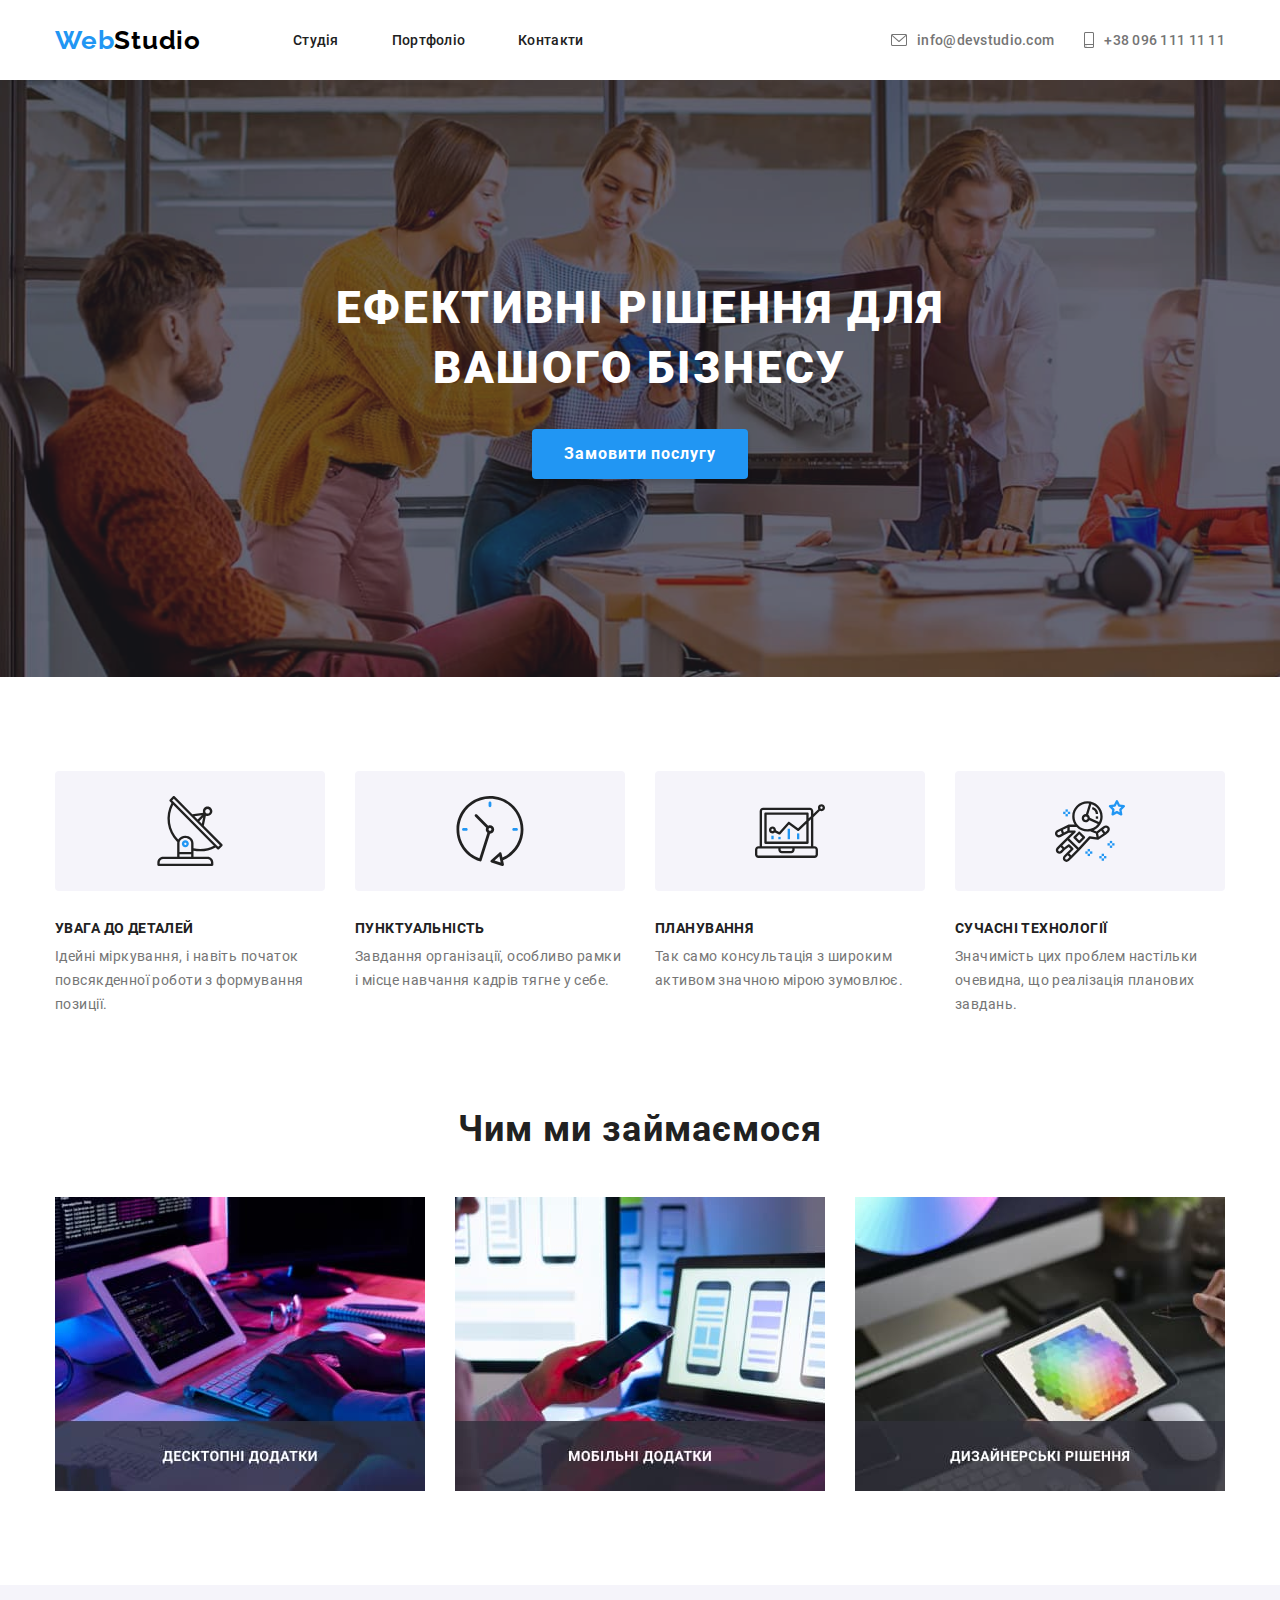
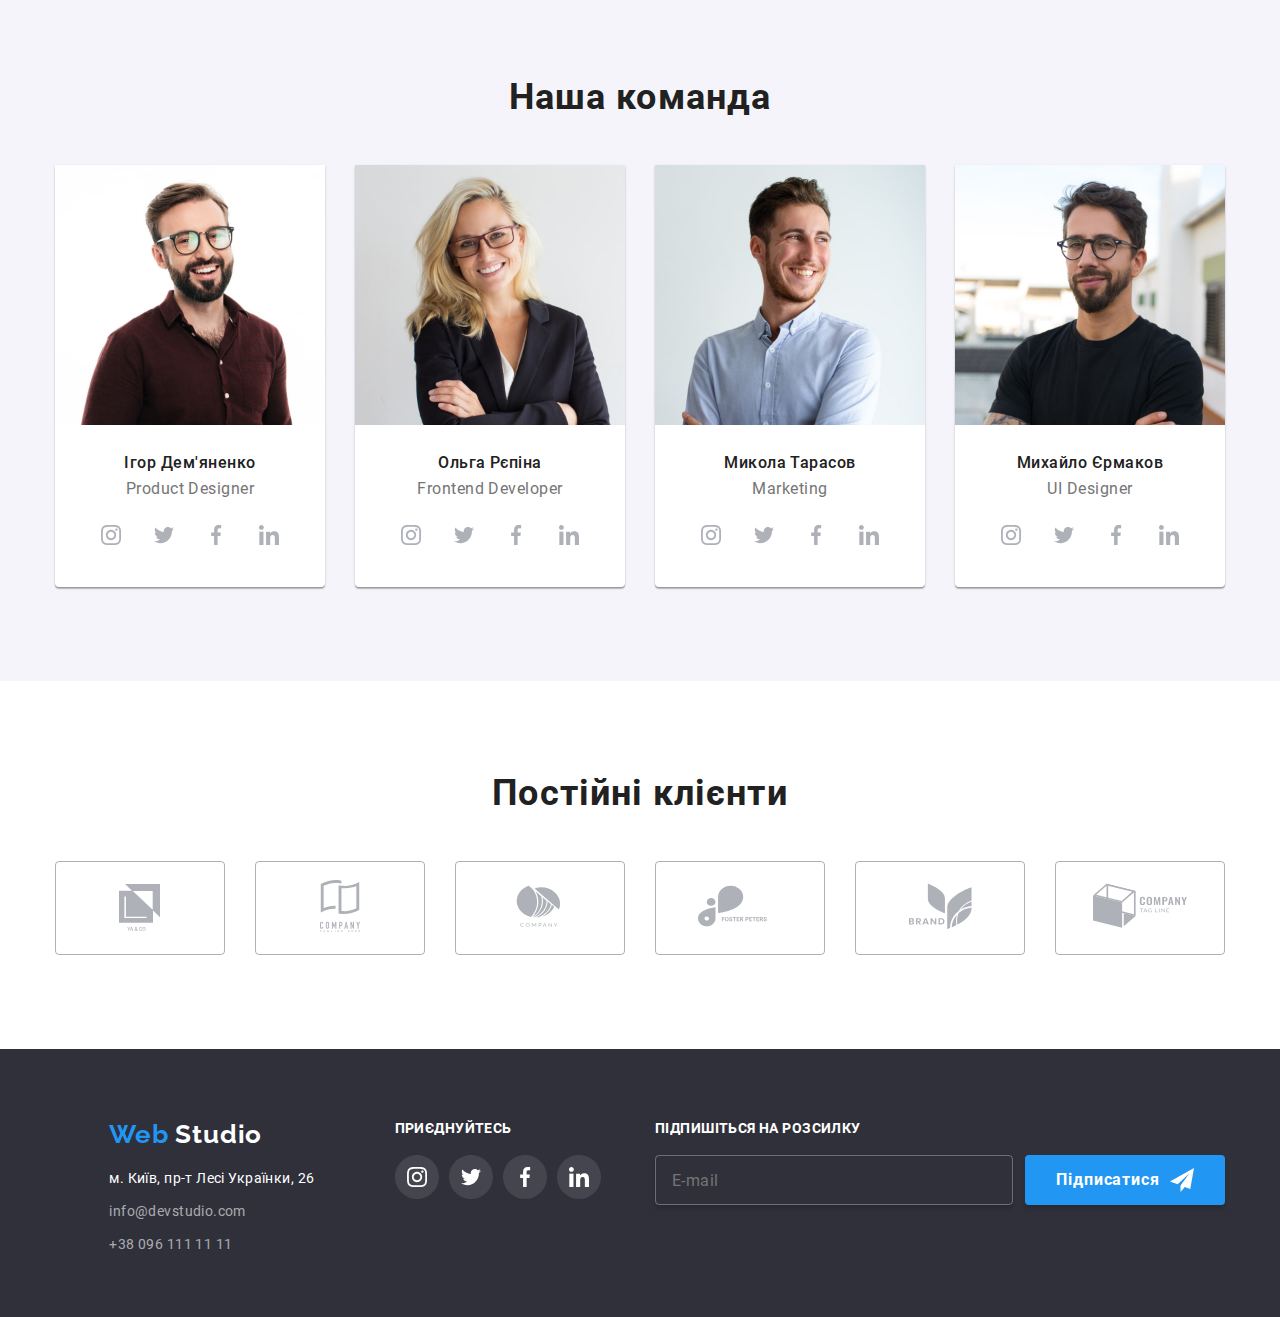
<file: index.html>
<!DOCTYPE html>
<html lang="en">

<head>
   <meta charset="UTF-8">
   <meta name="viewport" content="width=device-width, initial-scale=1.0">
   <!-- <link rel="preconnect" href="https://fonts.googleapis.com">
   <link rel="preconnect" href="https://fonts.gstatic.com" crossorigin>
   <link
      href="https://fonts.googleapis.com/css2?family=Raleway:wght@700&family=Roboto:wght@400;500;700;900&display=swap"
      rel="stylesheet"> -->
   <link rel="stylesheet" href="./css/styles.css">
   <title>Web Studio</title>
</head>

<body>
   <div class="wrapper">
      <header class="header">
         <div class="header__container _container">
            <div class="header__body">
               <a href="#" class="header__logo logo">
                  <span class="logo__web">Web</span>
                  <span class="logo__studio">Studio</span>
               </a>

               <div class="header__burger">
                  <span></span>
               </div>

               <div class="header__nav">
                  <nav class="header__menu menu">
                     <ul class="menu__list">
                        <li class="menu__item">
                           <a href="#" class="menu__link">Студія</a>
                        </li>
                        <li class="menu__item">
                           <a href="portfolio.html" class="menu__link">Портфоліо</a>
                        </li>
                        <li class="menu__item">
                           <a href="#contacts" class="menu__link">Контакти</a>
                        </li>
                     </ul>
                  </nav>

                  <ul class="header__contacts contacts">
                     <li class="contacts__item">
                        <a href="mailto:info@devstudio.com"
                           class="contacts__link contacts__link-envelope contacts__icon-envelope">info@devstudio.com</a>
                     </li>
                     <li class="contacts__item">
                        <a href="tel:+380961111111"
                           class="contacts__link contacts__link-smartphone contacts__icon-smartphone">+38 096 111 11
                           11</a>
                     </li>
                  </ul>

                  <ul class="header__social social">
                     <li class="social__item">
                        <a href="#" class="social__link">Instagram</a>
                     </li>
                     <li class="social__item">
                        <a href="#" class="social__link">Twitter</a>
                     </li>
                     <li class="social__item">
                        <a href="#" class="social__link">Facebook</a>
                     </li>
                     <li class="social__item">
                        <a href="#" class="social__link">LinkedIn</a>
                     </li>
                  </ul>
               </div>
            </div>
         </div>
      </header>
      <main class="page">
         <section class="page__main-block main-block">
            <div class="main-block__background">
               <div class="main-block__container _container">
                  <div class="main-block__body">
                     <h1 class="main__block__title">
                        Ефективні рішення для вашого бізнесу
                     </h1>
                     <button type="button" class="main-block__button">Замовити послугу</button>
                  </div>
               </div>
            </div>
         </section>
         <div class="page__advantages advantages">
            <div class="advantages__container _container">
               <div class="advantages__row">
                  <div class="advantages__column">
                     <div class="advantages__item item-advantages">
                        <div class="item-advantages__icon">
                           <img src="./images/advantages/antenna.svg" alt="antenna image">
                        </div>
                        <div class="item-advantages__description">
                           <h2 class="item-advantages__title">
                              УВАГА ДО ДЕТАЛЕЙ
                           </h2>
                           <div class="item-advantages__text">
                              Ідейні міркування, і навіть початок повсякденної роботи з формування позиції.
                           </div>
                        </div>
                     </div>
                  </div>
                  <div class="advantages__column">
                     <div class="advantages__item item-advantages">
                        <div class="item-advantages__icon">
                           <img src="./images/advantages/clock.svg" alt="clock image">
                        </div>
                        <div class="item-advantages__description">
                           <h2 class="item-advantages__title">
                              ПУНКТУАЛЬНІСТЬ
                           </h2>
                           <div class="item-advantages__text">
                              Завдання організації, особливо рамки і місце навчання кадрів тягне у себе.
                           </div>
                        </div>
                     </div>
                  </div>
                  <div class="advantages__column">
                     <div class="advantages__item item-advantages">
                        <div class="item-advantages__icon">
                           <img src="./images/advantages/diagram.svg" alt="diagram image">
                        </div>
                        <div class="item-advantages__description">
                           <h2 class="item-advantages__title">
                              ПЛАНУВАННЯ
                           </h2>
                           <div class="item-advantages__text">
                              Так само консультація з широким активом значною мірою зумовлює.
                           </div>
                        </div>
                     </div>
                  </div>
                  <div class="advantages__column">
                     <div class="advantages__item item-advantages">
                        <div class="item-advantages__icon">
                           <img src="./images/advantages/astronaut.svg" alt="astronaut image">
                        </div>
                        <div class="item-advantages__description">
                           <h2 class="item-advantages__title">
                              СУЧАСНІ ТЕХНОЛОГІЇ
                           </h2>
                           <div class="item-advantages__text">
                              Значимість цих проблем настільки очевидна, що реалізація планових завдань.
                           </div>
                        </div>
                     </div>
                  </div>

               </div>
            </div>
         </div>
         <section class="page__activity activity">
            <div class="activity__container _container">
               <div class="activity__header">
                  Чим ми займаємося
               </div>
               <div class="activity__row">
                  <div class="activity__column">
                     <div class="activity__item item-activity">
                        <div class="item-activity__image _ibg">
                           <img src="./images/activity/desktop__app.jpg" alt="Desktop applications image">
                        </div>
                     </div>
                  </div>
                  <div class="activity__column">
                     <div class="activity__item item-activity">
                        <div class="item-activity__image _ibg">
                           <img src="./images/activity/mobile_app.jpg" alt="Mobile applications image">
                        </div>
                     </div>
                  </div>
                  <div class="activity__column">
                     <div class="activity__item item-activity">
                        <div class="item-activity__image _ibg">
                           <img src="./images/activity/design.jpg" alt="Design decision image">
                        </div>
                     </div>
                  </div>
               </div>
            </div>
         </section>
         <section class="page__team team">
            <div class="team__container _container">
               <h2 class="team__header">Наша команда</h2>
               <div class="team__row">
                  <div class="team__column">
                     <div class="team__item item-team">
                        <div class="item-team__image _ibg">
                           <img src="./images/team/product_designer.jpg" alt="Product designer's photo">
                        </div>
                        <div class="item-team__text">
                           <div class="item-team__name">
                              Ігор Дем'яненко
                           </div>
                           <div class="item-team__position">
                              Product Designer
                           </div>
                        </div>
                        <div class="item-team__social social-item">
                           <a href="#" class="social-item__link">
                              <svg class="social-item__link-circle" xmlns="http://www.w3.org/2000/svg" width="44"
                                 height="44" viewBox="0 0 44 44" fill="none">
                                 <path
                                    d="M44 21.9999C44 28.0751 41.5376 33.5751 37.5564 37.5563C33.5751 41.5375 28.0751 43.9999 22 43.9999C15.9249 43.9999 10.4249 41.5375 6.44365 37.5563C2.46243 33.5751 0 28.0751 0 21.9999C0 15.9248 2.46243 10.4248 6.44365 6.44359C10.4249 2.46237 15.9249 -6.10352e-05 22 -6.10352e-05C28.0751 -6.10352e-05 33.5751 2.46237 37.5564 6.44359C41.5376 10.4248 44 15.9248 44 21.9999Z"
                                    fill="none" />
                              </svg>

                              <svg class="social-item__link-icon xmlns=" http://www.w3.org/2000/svg" width="20"
                                 height="20" viewBox="0 0 20 20" fill="none">
                                 <g clip-path="url(#clip0_3_13420)">
                                    <path
                                       d="M19.9804 5.88005C19.9336 4.81738 19.7617 4.0868 19.5156 3.45374C19.2616 2.78176 18.8709 2.18014 18.359 1.68002C17.8589 1.1721 17.2533 0.777435 16.5891 0.527447C15.9524 0.281274 15.2256 0.109427 14.163 0.0625732C13.0924 0.0117516 12.7525 0 10.0371 0C7.32173 0 6.98185 0.0117516 5.91521 0.0586052C4.85253 0.105459 4.12195 0.277459 3.48904 0.523479C2.81692 0.777435 2.2153 1.16814 1.71517 1.68002C1.20726 2.18014 0.812743 2.78573 0.562603 3.44992C0.31643 4.0868 0.144583 4.81341 0.0977294 5.87609C0.0469078 6.9467 0.0351562 7.28658 0.0351562 10.002C0.0351562 12.7173 0.0469078 13.0572 0.0937614 14.1239C0.140615 15.1865 0.312615 15.9171 0.558787 16.5502C0.812743 17.2221 1.20726 17.8238 1.71517 18.3239C2.2153 18.8318 2.82088 19.2265 3.48508 19.4765C4.12195 19.7226 4.84856 19.8945 5.91139 19.9413C6.97788 19.9883 7.31791 19.9999 10.0333 19.9999C12.7487 19.9999 13.0885 19.9883 14.1552 19.9413C15.2179 19.8945 15.9484 19.7226 16.5813 19.4765C17.9254 18.9568 18.9881 17.8941 19.5078 16.5502C19.7538 15.9133 19.9258 15.1865 19.9727 14.1239C20.0195 13.0572 20.0313 12.7173 20.0313 10.002C20.0313 7.28658 20.0273 6.9467 19.9804 5.88005ZM18.1794 14.0457C18.1364 15.0225 17.9723 15.5499 17.8356 15.9015C17.4995 16.7728 16.808 17.4643 15.9367 17.8004C15.5851 17.9372 15.0538 18.1012 14.0809 18.1441C13.026 18.1911 12.7096 18.2027 10.0411 18.2027C7.37255 18.2027 7.05221 18.1911 6.00113 18.1441C5.02438 18.1012 4.49693 17.9372 4.1453 17.8004C3.71171 17.6402 3.31704 17.3862 2.9967 17.0541C2.6646 16.7298 2.41065 16.3391 2.2504 15.9055C2.11365 15.5539 1.94959 15.0225 1.90671 14.0497C1.8597 12.9948 1.8481 12.6783 1.8481 10.0097C1.8481 7.34122 1.8597 7.02087 1.90671 5.96995C1.94959 4.99319 2.11365 4.46575 2.2504 4.11412C2.41065 3.68038 2.6646 3.28586 3.00067 2.96536C3.32483 2.63327 3.71553 2.37931 4.14927 2.21921C4.5009 2.08247 5.03231 1.9184 6.0051 1.87537C7.05999 1.82851 7.37652 1.81676 10.0449 1.81676C12.7174 1.81676 13.0337 1.82851 14.0848 1.87537C15.0616 1.9184 15.589 2.08247 15.9407 2.21921C16.3742 2.37931 16.7689 2.63327 17.0893 2.96536C17.4213 3.28967 17.6753 3.68038 17.8356 4.11412C17.9723 4.46575 18.1364 4.99701 18.1794 5.96995C18.2263 7.02484 18.238 7.34122 18.238 10.0097C18.238 12.6783 18.2263 12.9908 18.1794 14.0457Z"
                                       fill="#AFB1B8" />
                                    <path
                                       d="M10.0371 4.8642C7.20074 4.8642 4.89941 7.16537 4.89941 10.0019C4.89941 12.8385 7.20074 15.1396 10.0371 15.1396C12.8737 15.1396 15.1749 12.8385 15.1749 10.0019C15.1749 7.16537 12.8737 4.8642 10.0371 4.8642ZM10.0371 13.3346C8.19702 13.3346 6.70442 11.8422 6.70442 10.0019C6.70442 8.16165 8.19702 6.66921 10.0371 6.66921C11.8774 6.66921 13.3698 8.16165 13.3698 10.0019C13.3698 11.8422 11.8774 13.3346 10.0371 13.3346Z"
                                       fill="#AFB1B8" />
                                    <path
                                       d="M16.5775 4.6611C16.5775 5.32346 16.0404 5.86052 15.3779 5.86052C14.7155 5.86052 14.1785 5.32346 14.1785 4.6611C14.1785 3.99858 14.7155 3.46167 15.3779 3.46167C16.0404 3.46167 16.5775 3.99858 16.5775 4.6611Z"
                                       fill="#AFB1B8" />
                                 </g>
                                 <defs>
                                    <clipPath id="clip0_3_13420">
                                       <rect width="20" height="20" fill="white" />
                                    </clipPath>
                                 </defs>
                              </svg>
                           </a>
                           <a href="#" class="social-item__link">
                              <svg class="social-item__link-circle" xmlns="http://www.w3.org/2000/svg" width="44"
                                 height="44" viewBox="0 0 44 44" fill="none">
                                 <path
                                    d="M44 21.9999C44 28.0751 41.5376 33.5751 37.5564 37.5563C33.5751 41.5375 28.0751 43.9999 22 43.9999C15.9249 43.9999 10.4249 41.5375 6.44365 37.5563C2.46243 33.5751 0 28.0751 0 21.9999C0 15.9248 2.46243 10.4248 6.44365 6.44359C10.4249 2.46237 15.9249 -6.10352e-05 22 -6.10352e-05C28.0751 -6.10352e-05 33.5751 2.46237 37.5564 6.44359C41.5376 10.4248 44 15.9248 44 21.9999Z"
                                    fill="none" />
                              </svg>
                              <svg class="social-item__link-icon xmlns=" http://www.w3.org/2000/svg" width="20"
                                 height="20" viewBox="0 0 20 20" fill="none">
                                 <g clip-path="url(#clip0_3_13386)">
                                    <path
                                       d="M20 3.79875C19.2563 4.125 18.4637 4.34125 17.6375 4.44625C18.4875 3.93875 19.1363 3.14125 19.4412 2.18C18.6488 2.6525 17.7738 2.98625 16.8412 3.1725C16.0887 2.37125 15.0162 1.875 13.8462 1.875C11.5763 1.875 9.74875 3.7175 9.74875 5.97625C9.74875 6.30125 9.77625 6.61375 9.84375 6.91125C6.435 6.745 3.41875 5.11125 1.3925 2.6225C1.03875 3.23625 0.83125 3.93875 0.83125 4.695C0.83125 6.115 1.5625 7.37375 2.6525 8.1025C1.99375 8.09 1.3475 7.89875 0.8 7.5975C0.8 7.61 0.8 7.62625 0.8 7.6425C0.8 9.635 2.22125 11.29 4.085 11.6712C3.75125 11.7625 3.3875 11.8062 3.01 11.8062C2.7475 11.8062 2.4825 11.7913 2.23375 11.7362C2.765 13.36 4.2725 14.5538 6.065 14.5925C4.67 15.6838 2.89875 16.3412 0.98125 16.3412C0.645 16.3412 0.3225 16.3263 0 16.285C1.81625 17.4563 3.96875 18.125 6.29 18.125C13.835 18.125 17.96 11.875 17.96 6.4575C17.96 6.27625 17.9538 6.10125 17.945 5.9275C18.7588 5.35 19.4425 4.62875 20 3.79875Z"
                                       fill="#AFB1B8" />
                                 </g>
                                 <defs>
                                    <clipPath id="clip0_3_13386">
                                       <rect width="20" height="20" fill="white" />
                                    </clipPath>
                                 </defs>
                              </svg>
                           </a>
                           <a href="#" class="social-item__link">
                              <svg class="social-item__link-circle" xmlns="http://www.w3.org/2000/svg" width="44"
                                 height="44" viewBox="0 0 44 44" fill="none">
                                 <path
                                    d="M44 21.9999C44 28.0751 41.5376 33.5751 37.5564 37.5563C33.5751 41.5375 28.0751 43.9999 22 43.9999C15.9249 43.9999 10.4249 41.5375 6.44365 37.5563C2.46243 33.5751 0 28.0751 0 21.9999C0 15.9248 2.46243 10.4248 6.44365 6.44359C10.4249 2.46237 15.9249 -6.10352e-05 22 -6.10352e-05C28.0751 -6.10352e-05 33.5751 2.46237 37.5564 6.44359C41.5376 10.4248 44 15.9248 44 21.9999Z"
                                    fill="none" />
                              </svg>
                              <svg class="social-item__link-icon xmlns=" http://www.w3.org/2000/svg" width="20"
                                 height="20" viewBox="0 0 20 20" fill="none">
                                 <g clip-path="url(#clip0_3_13382)">
                                    <path
                                       d="M13.3309 3.32083H15.1567V0.140833C14.8417 0.0975 13.7584 0 12.4967 0C9.86422 0 8.06088 1.65583 8.06088 4.69917V7.5H5.15588V11.055H8.06088V20H11.6226V11.0558H14.4101L14.8526 7.50083H11.6217V5.05167C11.6226 4.02417 11.8992 3.32083 13.3309 3.32083Z"
                                       fill="#AFB1B8" />
                                 </g>
                                 <defs>
                                    <clipPath id="clip0_3_13382">
                                       <rect width="20" height="20" fill="white" />
                                    </clipPath>
                                 </defs>
                              </svg>
                           </a>
                           <a href="#" class="social-item__link">
                              <svg class="social-item__link-circle" xmlns="http://www.w3.org/2000/svg" width="44"
                                 height="44" viewBox="0 0 44 44" fill="none">
                                 <path
                                    d="M44 21.9999C44 28.0751 41.5376 33.5751 37.5564 37.5563C33.5751 41.5375 28.0751 43.9999 22 43.9999C15.9249 43.9999 10.4249 41.5375 6.44365 37.5563C2.46243 33.5751 0 28.0751 0 21.9999C0 15.9248 2.46243 10.4248 6.44365 6.44359C10.4249 2.46237 15.9249 -6.10352e-05 22 -6.10352e-05C28.0751 -6.10352e-05 33.5751 2.46237 37.5564 6.44359C41.5376 10.4248 44 15.9248 44 21.9999Z"
                                    fill="none" />
                              </svg>
                              <svg class="social-item__link-icon xmlns=" http://www.w3.org/2000/svg" width="20"
                                 height="20" viewBox="0 0 20 20" fill="none">
                                 <g clip-path="url(#clip0_3_13376)">
                                    <path
                                       d="M19.9951 20V19.9992H20.0001V12.6642C20.0001 9.07587 19.2276 6.31171 15.0326 6.31171C13.0159 6.31171 11.6626 7.41837 11.1101 8.46754H11.0517V6.64671H7.07422V19.9992H11.2159V13.3875C11.2159 11.6467 11.5459 9.96337 13.7017 9.96337C15.8259 9.96337 15.8576 11.95 15.8576 13.4992V20H19.9951Z"
                                       fill="#AFB1B8" />
                                    <path d="M0.329956 6.64746H4.47662V20H0.329956V6.64746Z" fill="#AFB1B8" />
                                    <path
                                       d="M2.40167 0C1.07583 0 0 1.07583 0 2.40167C0 3.7275 1.07583 4.82583 2.40167 4.82583C3.7275 4.82583 4.80333 3.7275 4.80333 2.40167C4.8025 1.07583 3.72667 0 2.40167 0V0Z"
                                       fill="#AFB1B8" />
                                 </g>
                                 <defs>
                                    <clipPath id="clip0_3_13376">
                                       <rect width="20" height="20" fill="white" />
                                    </clipPath>
                                 </defs>
                              </svg>
                           </a>
                        </div>
                     </div>
                  </div>
                  <div class="team__column">
                     <div class="team__item item-team">
                        <div class="item-team__image _ibg">
                           <img src="./images/team/frontend_developer.jpg" alt="Frontend Developer's photo">
                        </div>
                        <div class="item-team__text">
                           <div class="item-team__name">
                              Ольга Рєпіна
                           </div>
                           <div class="item-team__position">
                              Frontend Developer
                           </div>
                        </div>
                        <div class="item-team__social social-item">
                           <a href="#" class="social-item__link">
                              <svg class="social-item__link-circle" xmlns="http://www.w3.org/2000/svg" width="44"
                                 height="44" viewBox="0 0 44 44" fill="none">
                                 <path
                                    d="M44 21.9999C44 28.0751 41.5376 33.5751 37.5564 37.5563C33.5751 41.5375 28.0751 43.9999 22 43.9999C15.9249 43.9999 10.4249 41.5375 6.44365 37.5563C2.46243 33.5751 0 28.0751 0 21.9999C0 15.9248 2.46243 10.4248 6.44365 6.44359C10.4249 2.46237 15.9249 -6.10352e-05 22 -6.10352e-05C28.0751 -6.10352e-05 33.5751 2.46237 37.5564 6.44359C41.5376 10.4248 44 15.9248 44 21.9999Z"
                                    fill="none" />
                              </svg>

                              <svg class="social-item__link-icon xmlns=" http://www.w3.org/2000/svg" width="20"
                                 height="20" viewBox="0 0 20 20" fill="none">
                                 <g clip-path="url(#clip0_3_13420)">
                                    <path
                                       d="M19.9804 5.88005C19.9336 4.81738 19.7617 4.0868 19.5156 3.45374C19.2616 2.78176 18.8709 2.18014 18.359 1.68002C17.8589 1.1721 17.2533 0.777435 16.5891 0.527447C15.9524 0.281274 15.2256 0.109427 14.163 0.0625732C13.0924 0.0117516 12.7525 0 10.0371 0C7.32173 0 6.98185 0.0117516 5.91521 0.0586052C4.85253 0.105459 4.12195 0.277459 3.48904 0.523479C2.81692 0.777435 2.2153 1.16814 1.71517 1.68002C1.20726 2.18014 0.812743 2.78573 0.562603 3.44992C0.31643 4.0868 0.144583 4.81341 0.0977294 5.87609C0.0469078 6.9467 0.0351562 7.28658 0.0351562 10.002C0.0351562 12.7173 0.0469078 13.0572 0.0937614 14.1239C0.140615 15.1865 0.312615 15.9171 0.558787 16.5502C0.812743 17.2221 1.20726 17.8238 1.71517 18.3239C2.2153 18.8318 2.82088 19.2265 3.48508 19.4765C4.12195 19.7226 4.84856 19.8945 5.91139 19.9413C6.97788 19.9883 7.31791 19.9999 10.0333 19.9999C12.7487 19.9999 13.0885 19.9883 14.1552 19.9413C15.2179 19.8945 15.9484 19.7226 16.5813 19.4765C17.9254 18.9568 18.9881 17.8941 19.5078 16.5502C19.7538 15.9133 19.9258 15.1865 19.9727 14.1239C20.0195 13.0572 20.0313 12.7173 20.0313 10.002C20.0313 7.28658 20.0273 6.9467 19.9804 5.88005ZM18.1794 14.0457C18.1364 15.0225 17.9723 15.5499 17.8356 15.9015C17.4995 16.7728 16.808 17.4643 15.9367 17.8004C15.5851 17.9372 15.0538 18.1012 14.0809 18.1441C13.026 18.1911 12.7096 18.2027 10.0411 18.2027C7.37255 18.2027 7.05221 18.1911 6.00113 18.1441C5.02438 18.1012 4.49693 17.9372 4.1453 17.8004C3.71171 17.6402 3.31704 17.3862 2.9967 17.0541C2.6646 16.7298 2.41065 16.3391 2.2504 15.9055C2.11365 15.5539 1.94959 15.0225 1.90671 14.0497C1.8597 12.9948 1.8481 12.6783 1.8481 10.0097C1.8481 7.34122 1.8597 7.02087 1.90671 5.96995C1.94959 4.99319 2.11365 4.46575 2.2504 4.11412C2.41065 3.68038 2.6646 3.28586 3.00067 2.96536C3.32483 2.63327 3.71553 2.37931 4.14927 2.21921C4.5009 2.08247 5.03231 1.9184 6.0051 1.87537C7.05999 1.82851 7.37652 1.81676 10.0449 1.81676C12.7174 1.81676 13.0337 1.82851 14.0848 1.87537C15.0616 1.9184 15.589 2.08247 15.9407 2.21921C16.3742 2.37931 16.7689 2.63327 17.0893 2.96536C17.4213 3.28967 17.6753 3.68038 17.8356 4.11412C17.9723 4.46575 18.1364 4.99701 18.1794 5.96995C18.2263 7.02484 18.238 7.34122 18.238 10.0097C18.238 12.6783 18.2263 12.9908 18.1794 14.0457Z"
                                       fill="#AFB1B8" />
                                    <path
                                       d="M10.0371 4.8642C7.20074 4.8642 4.89941 7.16537 4.89941 10.0019C4.89941 12.8385 7.20074 15.1396 10.0371 15.1396C12.8737 15.1396 15.1749 12.8385 15.1749 10.0019C15.1749 7.16537 12.8737 4.8642 10.0371 4.8642ZM10.0371 13.3346C8.19702 13.3346 6.70442 11.8422 6.70442 10.0019C6.70442 8.16165 8.19702 6.66921 10.0371 6.66921C11.8774 6.66921 13.3698 8.16165 13.3698 10.0019C13.3698 11.8422 11.8774 13.3346 10.0371 13.3346Z"
                                       fill="#AFB1B8" />
                                    <path
                                       d="M16.5775 4.6611C16.5775 5.32346 16.0404 5.86052 15.3779 5.86052C14.7155 5.86052 14.1785 5.32346 14.1785 4.6611C14.1785 3.99858 14.7155 3.46167 15.3779 3.46167C16.0404 3.46167 16.5775 3.99858 16.5775 4.6611Z"
                                       fill="#AFB1B8" />
                                 </g>
                                 <defs>
                                    <clipPath id="clip0_3_13420">
                                       <rect width="20" height="20" fill="white" />
                                    </clipPath>
                                 </defs>
                              </svg>
                           </a>
                           <a href="#" class="social-item__link">
                              <svg class="social-item__link-circle" xmlns="http://www.w3.org/2000/svg" width="44"
                                 height="44" viewBox="0 0 44 44" fill="none">
                                 <path
                                    d="M44 21.9999C44 28.0751 41.5376 33.5751 37.5564 37.5563C33.5751 41.5375 28.0751 43.9999 22 43.9999C15.9249 43.9999 10.4249 41.5375 6.44365 37.5563C2.46243 33.5751 0 28.0751 0 21.9999C0 15.9248 2.46243 10.4248 6.44365 6.44359C10.4249 2.46237 15.9249 -6.10352e-05 22 -6.10352e-05C28.0751 -6.10352e-05 33.5751 2.46237 37.5564 6.44359C41.5376 10.4248 44 15.9248 44 21.9999Z"
                                    fill="none" />
                              </svg>
                              <svg class="social-item__link-icon xmlns=" http://www.w3.org/2000/svg" width="20"
                                 height="20" viewBox="0 0 20 20" fill="none">
                                 <g clip-path="url(#clip0_3_13386)">
                                    <path
                                       d="M20 3.79875C19.2563 4.125 18.4637 4.34125 17.6375 4.44625C18.4875 3.93875 19.1363 3.14125 19.4412 2.18C18.6488 2.6525 17.7738 2.98625 16.8412 3.1725C16.0887 2.37125 15.0162 1.875 13.8462 1.875C11.5763 1.875 9.74875 3.7175 9.74875 5.97625C9.74875 6.30125 9.77625 6.61375 9.84375 6.91125C6.435 6.745 3.41875 5.11125 1.3925 2.6225C1.03875 3.23625 0.83125 3.93875 0.83125 4.695C0.83125 6.115 1.5625 7.37375 2.6525 8.1025C1.99375 8.09 1.3475 7.89875 0.8 7.5975C0.8 7.61 0.8 7.62625 0.8 7.6425C0.8 9.635 2.22125 11.29 4.085 11.6712C3.75125 11.7625 3.3875 11.8062 3.01 11.8062C2.7475 11.8062 2.4825 11.7913 2.23375 11.7362C2.765 13.36 4.2725 14.5538 6.065 14.5925C4.67 15.6838 2.89875 16.3412 0.98125 16.3412C0.645 16.3412 0.3225 16.3263 0 16.285C1.81625 17.4563 3.96875 18.125 6.29 18.125C13.835 18.125 17.96 11.875 17.96 6.4575C17.96 6.27625 17.9538 6.10125 17.945 5.9275C18.7588 5.35 19.4425 4.62875 20 3.79875Z"
                                       fill="#AFB1B8" />
                                 </g>
                                 <defs>
                                    <clipPath id="clip0_3_13386">
                                       <rect width="20" height="20" fill="white" />
                                    </clipPath>
                                 </defs>
                              </svg>
                           </a>
                           <a href="#" class="social-item__link">
                              <svg class="social-item__link-circle" xmlns="http://www.w3.org/2000/svg" width="44"
                                 height="44" viewBox="0 0 44 44" fill="none">
                                 <path
                                    d="M44 21.9999C44 28.0751 41.5376 33.5751 37.5564 37.5563C33.5751 41.5375 28.0751 43.9999 22 43.9999C15.9249 43.9999 10.4249 41.5375 6.44365 37.5563C2.46243 33.5751 0 28.0751 0 21.9999C0 15.9248 2.46243 10.4248 6.44365 6.44359C10.4249 2.46237 15.9249 -6.10352e-05 22 -6.10352e-05C28.0751 -6.10352e-05 33.5751 2.46237 37.5564 6.44359C41.5376 10.4248 44 15.9248 44 21.9999Z"
                                    fill="none" />
                              </svg>
                              <svg class="social-item__link-icon xmlns=" http://www.w3.org/2000/svg" width="20"
                                 height="20" viewBox="0 0 20 20" fill="none">
                                 <g clip-path="url(#clip0_3_13382)">
                                    <path
                                       d="M13.3309 3.32083H15.1567V0.140833C14.8417 0.0975 13.7584 0 12.4967 0C9.86422 0 8.06088 1.65583 8.06088 4.69917V7.5H5.15588V11.055H8.06088V20H11.6226V11.0558H14.4101L14.8526 7.50083H11.6217V5.05167C11.6226 4.02417 11.8992 3.32083 13.3309 3.32083Z"
                                       fill="#AFB1B8" />
                                 </g>
                                 <defs>
                                    <clipPath id="clip0_3_13382">
                                       <rect width="20" height="20" fill="white" />
                                    </clipPath>
                                 </defs>
                              </svg>
                           </a>
                           <a href="#" class="social-item__link">
                              <svg class="social-item__link-circle" xmlns="http://www.w3.org/2000/svg" width="44"
                                 height="44" viewBox="0 0 44 44" fill="none">
                                 <path
                                    d="M44 21.9999C44 28.0751 41.5376 33.5751 37.5564 37.5563C33.5751 41.5375 28.0751 43.9999 22 43.9999C15.9249 43.9999 10.4249 41.5375 6.44365 37.5563C2.46243 33.5751 0 28.0751 0 21.9999C0 15.9248 2.46243 10.4248 6.44365 6.44359C10.4249 2.46237 15.9249 -6.10352e-05 22 -6.10352e-05C28.0751 -6.10352e-05 33.5751 2.46237 37.5564 6.44359C41.5376 10.4248 44 15.9248 44 21.9999Z"
                                    fill="none" />
                              </svg>
                              <svg class="social-item__link-icon xmlns=" http://www.w3.org/2000/svg" width="20"
                                 height="20" viewBox="0 0 20 20" fill="none">
                                 <g clip-path="url(#clip0_3_13376)">
                                    <path
                                       d="M19.9951 20V19.9992H20.0001V12.6642C20.0001 9.07587 19.2276 6.31171 15.0326 6.31171C13.0159 6.31171 11.6626 7.41837 11.1101 8.46754H11.0517V6.64671H7.07422V19.9992H11.2159V13.3875C11.2159 11.6467 11.5459 9.96337 13.7017 9.96337C15.8259 9.96337 15.8576 11.95 15.8576 13.4992V20H19.9951Z"
                                       fill="#AFB1B8" />
                                    <path d="M0.329956 6.64746H4.47662V20H0.329956V6.64746Z" fill="#AFB1B8" />
                                    <path
                                       d="M2.40167 0C1.07583 0 0 1.07583 0 2.40167C0 3.7275 1.07583 4.82583 2.40167 4.82583C3.7275 4.82583 4.80333 3.7275 4.80333 2.40167C4.8025 1.07583 3.72667 0 2.40167 0V0Z"
                                       fill="#AFB1B8" />
                                 </g>
                                 <defs>
                                    <clipPath id="clip0_3_13376">
                                       <rect width="20" height="20" fill="white" />
                                    </clipPath>
                                 </defs>
                              </svg>
                           </a>
                        </div>
                     </div>
                  </div>
                  <div class="team__column">
                     <div class="team__item item-team">
                        <div class="item-team__image _ibg">
                           <img src="./images/team/marketing.jpg" alt="Marketing's photo">
                        </div>
                        <div class="item-team__text">
                           <div class="item-team__name">
                              Микола Тарасов
                           </div>
                           <div class="item-team__position">
                              Marketing
                           </div>
                        </div>
                        <div class="item-team__social social-item">
                           <a href="#" class="social-item__link">
                              <svg class="social-item__link-circle" xmlns="http://www.w3.org/2000/svg" width="44"
                                 height="44" viewBox="0 0 44 44" fill="none">
                                 <path
                                    d="M44 21.9999C44 28.0751 41.5376 33.5751 37.5564 37.5563C33.5751 41.5375 28.0751 43.9999 22 43.9999C15.9249 43.9999 10.4249 41.5375 6.44365 37.5563C2.46243 33.5751 0 28.0751 0 21.9999C0 15.9248 2.46243 10.4248 6.44365 6.44359C10.4249 2.46237 15.9249 -6.10352e-05 22 -6.10352e-05C28.0751 -6.10352e-05 33.5751 2.46237 37.5564 6.44359C41.5376 10.4248 44 15.9248 44 21.9999Z"
                                    fill="none" />
                              </svg>

                              <svg class="social-item__link-icon xmlns=" http://www.w3.org/2000/svg" width="20"
                                 height="20" viewBox="0 0 20 20" fill="none">
                                 <g clip-path="url(#clip0_3_13420)">
                                    <path
                                       d="M19.9804 5.88005C19.9336 4.81738 19.7617 4.0868 19.5156 3.45374C19.2616 2.78176 18.8709 2.18014 18.359 1.68002C17.8589 1.1721 17.2533 0.777435 16.5891 0.527447C15.9524 0.281274 15.2256 0.109427 14.163 0.0625732C13.0924 0.0117516 12.7525 0 10.0371 0C7.32173 0 6.98185 0.0117516 5.91521 0.0586052C4.85253 0.105459 4.12195 0.277459 3.48904 0.523479C2.81692 0.777435 2.2153 1.16814 1.71517 1.68002C1.20726 2.18014 0.812743 2.78573 0.562603 3.44992C0.31643 4.0868 0.144583 4.81341 0.0977294 5.87609C0.0469078 6.9467 0.0351562 7.28658 0.0351562 10.002C0.0351562 12.7173 0.0469078 13.0572 0.0937614 14.1239C0.140615 15.1865 0.312615 15.9171 0.558787 16.5502C0.812743 17.2221 1.20726 17.8238 1.71517 18.3239C2.2153 18.8318 2.82088 19.2265 3.48508 19.4765C4.12195 19.7226 4.84856 19.8945 5.91139 19.9413C6.97788 19.9883 7.31791 19.9999 10.0333 19.9999C12.7487 19.9999 13.0885 19.9883 14.1552 19.9413C15.2179 19.8945 15.9484 19.7226 16.5813 19.4765C17.9254 18.9568 18.9881 17.8941 19.5078 16.5502C19.7538 15.9133 19.9258 15.1865 19.9727 14.1239C20.0195 13.0572 20.0313 12.7173 20.0313 10.002C20.0313 7.28658 20.0273 6.9467 19.9804 5.88005ZM18.1794 14.0457C18.1364 15.0225 17.9723 15.5499 17.8356 15.9015C17.4995 16.7728 16.808 17.4643 15.9367 17.8004C15.5851 17.9372 15.0538 18.1012 14.0809 18.1441C13.026 18.1911 12.7096 18.2027 10.0411 18.2027C7.37255 18.2027 7.05221 18.1911 6.00113 18.1441C5.02438 18.1012 4.49693 17.9372 4.1453 17.8004C3.71171 17.6402 3.31704 17.3862 2.9967 17.0541C2.6646 16.7298 2.41065 16.3391 2.2504 15.9055C2.11365 15.5539 1.94959 15.0225 1.90671 14.0497C1.8597 12.9948 1.8481 12.6783 1.8481 10.0097C1.8481 7.34122 1.8597 7.02087 1.90671 5.96995C1.94959 4.99319 2.11365 4.46575 2.2504 4.11412C2.41065 3.68038 2.6646 3.28586 3.00067 2.96536C3.32483 2.63327 3.71553 2.37931 4.14927 2.21921C4.5009 2.08247 5.03231 1.9184 6.0051 1.87537C7.05999 1.82851 7.37652 1.81676 10.0449 1.81676C12.7174 1.81676 13.0337 1.82851 14.0848 1.87537C15.0616 1.9184 15.589 2.08247 15.9407 2.21921C16.3742 2.37931 16.7689 2.63327 17.0893 2.96536C17.4213 3.28967 17.6753 3.68038 17.8356 4.11412C17.9723 4.46575 18.1364 4.99701 18.1794 5.96995C18.2263 7.02484 18.238 7.34122 18.238 10.0097C18.238 12.6783 18.2263 12.9908 18.1794 14.0457Z"
                                       fill="#AFB1B8" />
                                    <path
                                       d="M10.0371 4.8642C7.20074 4.8642 4.89941 7.16537 4.89941 10.0019C4.89941 12.8385 7.20074 15.1396 10.0371 15.1396C12.8737 15.1396 15.1749 12.8385 15.1749 10.0019C15.1749 7.16537 12.8737 4.8642 10.0371 4.8642ZM10.0371 13.3346C8.19702 13.3346 6.70442 11.8422 6.70442 10.0019C6.70442 8.16165 8.19702 6.66921 10.0371 6.66921C11.8774 6.66921 13.3698 8.16165 13.3698 10.0019C13.3698 11.8422 11.8774 13.3346 10.0371 13.3346Z"
                                       fill="#AFB1B8" />
                                    <path
                                       d="M16.5775 4.6611C16.5775 5.32346 16.0404 5.86052 15.3779 5.86052C14.7155 5.86052 14.1785 5.32346 14.1785 4.6611C14.1785 3.99858 14.7155 3.46167 15.3779 3.46167C16.0404 3.46167 16.5775 3.99858 16.5775 4.6611Z"
                                       fill="#AFB1B8" />
                                 </g>
                                 <defs>
                                    <clipPath id="clip0_3_13420">
                                       <rect width="20" height="20" fill="white" />
                                    </clipPath>
                                 </defs>
                              </svg>
                           </a>
                           <a href="#" class="social-item__link">
                              <svg class="social-item__link-circle" xmlns="http://www.w3.org/2000/svg" width="44"
                                 height="44" viewBox="0 0 44 44" fill="none">
                                 <path
                                    d="M44 21.9999C44 28.0751 41.5376 33.5751 37.5564 37.5563C33.5751 41.5375 28.0751 43.9999 22 43.9999C15.9249 43.9999 10.4249 41.5375 6.44365 37.5563C2.46243 33.5751 0 28.0751 0 21.9999C0 15.9248 2.46243 10.4248 6.44365 6.44359C10.4249 2.46237 15.9249 -6.10352e-05 22 -6.10352e-05C28.0751 -6.10352e-05 33.5751 2.46237 37.5564 6.44359C41.5376 10.4248 44 15.9248 44 21.9999Z"
                                    fill="none" />
                              </svg>
                              <svg class="social-item__link-icon xmlns=" http://www.w3.org/2000/svg" width="20"
                                 height="20" viewBox="0 0 20 20" fill="none">
                                 <g clip-path="url(#clip0_3_13386)">
                                    <path
                                       d="M20 3.79875C19.2563 4.125 18.4637 4.34125 17.6375 4.44625C18.4875 3.93875 19.1363 3.14125 19.4412 2.18C18.6488 2.6525 17.7738 2.98625 16.8412 3.1725C16.0887 2.37125 15.0162 1.875 13.8462 1.875C11.5763 1.875 9.74875 3.7175 9.74875 5.97625C9.74875 6.30125 9.77625 6.61375 9.84375 6.91125C6.435 6.745 3.41875 5.11125 1.3925 2.6225C1.03875 3.23625 0.83125 3.93875 0.83125 4.695C0.83125 6.115 1.5625 7.37375 2.6525 8.1025C1.99375 8.09 1.3475 7.89875 0.8 7.5975C0.8 7.61 0.8 7.62625 0.8 7.6425C0.8 9.635 2.22125 11.29 4.085 11.6712C3.75125 11.7625 3.3875 11.8062 3.01 11.8062C2.7475 11.8062 2.4825 11.7913 2.23375 11.7362C2.765 13.36 4.2725 14.5538 6.065 14.5925C4.67 15.6838 2.89875 16.3412 0.98125 16.3412C0.645 16.3412 0.3225 16.3263 0 16.285C1.81625 17.4563 3.96875 18.125 6.29 18.125C13.835 18.125 17.96 11.875 17.96 6.4575C17.96 6.27625 17.9538 6.10125 17.945 5.9275C18.7588 5.35 19.4425 4.62875 20 3.79875Z"
                                       fill="#AFB1B8" />
                                 </g>
                                 <defs>
                                    <clipPath id="clip0_3_13386">
                                       <rect width="20" height="20" fill="white" />
                                    </clipPath>
                                 </defs>
                              </svg>
                           </a>
                           <a href="#" class="social-item__link">
                              <svg class="social-item__link-circle" xmlns="http://www.w3.org/2000/svg" width="44"
                                 height="44" viewBox="0 0 44 44" fill="none">
                                 <path
                                    d="M44 21.9999C44 28.0751 41.5376 33.5751 37.5564 37.5563C33.5751 41.5375 28.0751 43.9999 22 43.9999C15.9249 43.9999 10.4249 41.5375 6.44365 37.5563C2.46243 33.5751 0 28.0751 0 21.9999C0 15.9248 2.46243 10.4248 6.44365 6.44359C10.4249 2.46237 15.9249 -6.10352e-05 22 -6.10352e-05C28.0751 -6.10352e-05 33.5751 2.46237 37.5564 6.44359C41.5376 10.4248 44 15.9248 44 21.9999Z"
                                    fill="none" />
                              </svg>
                              <svg class="social-item__link-icon xmlns=" http://www.w3.org/2000/svg" width="20"
                                 height="20" viewBox="0 0 20 20" fill="none">
                                 <g clip-path="url(#clip0_3_13382)">
                                    <path
                                       d="M13.3309 3.32083H15.1567V0.140833C14.8417 0.0975 13.7584 0 12.4967 0C9.86422 0 8.06088 1.65583 8.06088 4.69917V7.5H5.15588V11.055H8.06088V20H11.6226V11.0558H14.4101L14.8526 7.50083H11.6217V5.05167C11.6226 4.02417 11.8992 3.32083 13.3309 3.32083Z"
                                       fill="#AFB1B8" />
                                 </g>
                                 <defs>
                                    <clipPath id="clip0_3_13382">
                                       <rect width="20" height="20" fill="white" />
                                    </clipPath>
                                 </defs>
                              </svg>
                           </a>
                           <a href="#" class="social-item__link">
                              <svg class="social-item__link-circle" xmlns="http://www.w3.org/2000/svg" width="44"
                                 height="44" viewBox="0 0 44 44" fill="none">
                                 <path
                                    d="M44 21.9999C44 28.0751 41.5376 33.5751 37.5564 37.5563C33.5751 41.5375 28.0751 43.9999 22 43.9999C15.9249 43.9999 10.4249 41.5375 6.44365 37.5563C2.46243 33.5751 0 28.0751 0 21.9999C0 15.9248 2.46243 10.4248 6.44365 6.44359C10.4249 2.46237 15.9249 -6.10352e-05 22 -6.10352e-05C28.0751 -6.10352e-05 33.5751 2.46237 37.5564 6.44359C41.5376 10.4248 44 15.9248 44 21.9999Z"
                                    fill="none" />
                              </svg>
                              <svg class="social-item__link-icon xmlns=" http://www.w3.org/2000/svg" width="20"
                                 height="20" viewBox="0 0 20 20" fill="none">
                                 <g clip-path="url(#clip0_3_13376)">
                                    <path
                                       d="M19.9951 20V19.9992H20.0001V12.6642C20.0001 9.07587 19.2276 6.31171 15.0326 6.31171C13.0159 6.31171 11.6626 7.41837 11.1101 8.46754H11.0517V6.64671H7.07422V19.9992H11.2159V13.3875C11.2159 11.6467 11.5459 9.96337 13.7017 9.96337C15.8259 9.96337 15.8576 11.95 15.8576 13.4992V20H19.9951Z"
                                       fill="#AFB1B8" />
                                    <path d="M0.329956 6.64746H4.47662V20H0.329956V6.64746Z" fill="#AFB1B8" />
                                    <path
                                       d="M2.40167 0C1.07583 0 0 1.07583 0 2.40167C0 3.7275 1.07583 4.82583 2.40167 4.82583C3.7275 4.82583 4.80333 3.7275 4.80333 2.40167C4.8025 1.07583 3.72667 0 2.40167 0V0Z"
                                       fill="#AFB1B8" />
                                 </g>
                                 <defs>
                                    <clipPath id="clip0_3_13376">
                                       <rect width="20" height="20" fill="white" />
                                    </clipPath>
                                 </defs>
                              </svg>
                           </a>
                        </div>
                     </div>
                  </div>
                  <div class="team__column">
                     <div class="team__item item-team">
                        <div class="item-team__image _ibg">
                           <img src="./images/team/ui_designer.jpg" alt="UI Designer's photo">
                        </div>
                        <div class="item-team__text">
                           <div class="item-team__name">
                              Михайло Єрмаков
                           </div>
                           <div class="item-team__position">
                              UI Designer
                           </div>
                        </div>
                        <div class="item-team__social social-item">
                           <a href="#" class="social-item__link">
                              <svg class="social-item__link-circle" xmlns="http://www.w3.org/2000/svg" width="44"
                                 height="44" viewBox="0 0 44 44" fill="none">
                                 <path
                                    d="M44 21.9999C44 28.0751 41.5376 33.5751 37.5564 37.5563C33.5751 41.5375 28.0751 43.9999 22 43.9999C15.9249 43.9999 10.4249 41.5375 6.44365 37.5563C2.46243 33.5751 0 28.0751 0 21.9999C0 15.9248 2.46243 10.4248 6.44365 6.44359C10.4249 2.46237 15.9249 -6.10352e-05 22 -6.10352e-05C28.0751 -6.10352e-05 33.5751 2.46237 37.5564 6.44359C41.5376 10.4248 44 15.9248 44 21.9999Z"
                                    fill="none" />
                              </svg>

                              <svg class="social-item__link-icon xmlns=" http://www.w3.org/2000/svg" width="20"
                                 height="20" viewBox="0 0 20 20" fill="none">
                                 <g clip-path="url(#clip0_3_13420)">
                                    <path
                                       d="M19.9804 5.88005C19.9336 4.81738 19.7617 4.0868 19.5156 3.45374C19.2616 2.78176 18.8709 2.18014 18.359 1.68002C17.8589 1.1721 17.2533 0.777435 16.5891 0.527447C15.9524 0.281274 15.2256 0.109427 14.163 0.0625732C13.0924 0.0117516 12.7525 0 10.0371 0C7.32173 0 6.98185 0.0117516 5.91521 0.0586052C4.85253 0.105459 4.12195 0.277459 3.48904 0.523479C2.81692 0.777435 2.2153 1.16814 1.71517 1.68002C1.20726 2.18014 0.812743 2.78573 0.562603 3.44992C0.31643 4.0868 0.144583 4.81341 0.0977294 5.87609C0.0469078 6.9467 0.0351562 7.28658 0.0351562 10.002C0.0351562 12.7173 0.0469078 13.0572 0.0937614 14.1239C0.140615 15.1865 0.312615 15.9171 0.558787 16.5502C0.812743 17.2221 1.20726 17.8238 1.71517 18.3239C2.2153 18.8318 2.82088 19.2265 3.48508 19.4765C4.12195 19.7226 4.84856 19.8945 5.91139 19.9413C6.97788 19.9883 7.31791 19.9999 10.0333 19.9999C12.7487 19.9999 13.0885 19.9883 14.1552 19.9413C15.2179 19.8945 15.9484 19.7226 16.5813 19.4765C17.9254 18.9568 18.9881 17.8941 19.5078 16.5502C19.7538 15.9133 19.9258 15.1865 19.9727 14.1239C20.0195 13.0572 20.0313 12.7173 20.0313 10.002C20.0313 7.28658 20.0273 6.9467 19.9804 5.88005ZM18.1794 14.0457C18.1364 15.0225 17.9723 15.5499 17.8356 15.9015C17.4995 16.7728 16.808 17.4643 15.9367 17.8004C15.5851 17.9372 15.0538 18.1012 14.0809 18.1441C13.026 18.1911 12.7096 18.2027 10.0411 18.2027C7.37255 18.2027 7.05221 18.1911 6.00113 18.1441C5.02438 18.1012 4.49693 17.9372 4.1453 17.8004C3.71171 17.6402 3.31704 17.3862 2.9967 17.0541C2.6646 16.7298 2.41065 16.3391 2.2504 15.9055C2.11365 15.5539 1.94959 15.0225 1.90671 14.0497C1.8597 12.9948 1.8481 12.6783 1.8481 10.0097C1.8481 7.34122 1.8597 7.02087 1.90671 5.96995C1.94959 4.99319 2.11365 4.46575 2.2504 4.11412C2.41065 3.68038 2.6646 3.28586 3.00067 2.96536C3.32483 2.63327 3.71553 2.37931 4.14927 2.21921C4.5009 2.08247 5.03231 1.9184 6.0051 1.87537C7.05999 1.82851 7.37652 1.81676 10.0449 1.81676C12.7174 1.81676 13.0337 1.82851 14.0848 1.87537C15.0616 1.9184 15.589 2.08247 15.9407 2.21921C16.3742 2.37931 16.7689 2.63327 17.0893 2.96536C17.4213 3.28967 17.6753 3.68038 17.8356 4.11412C17.9723 4.46575 18.1364 4.99701 18.1794 5.96995C18.2263 7.02484 18.238 7.34122 18.238 10.0097C18.238 12.6783 18.2263 12.9908 18.1794 14.0457Z"
                                       fill="#AFB1B8" />
                                    <path
                                       d="M10.0371 4.8642C7.20074 4.8642 4.89941 7.16537 4.89941 10.0019C4.89941 12.8385 7.20074 15.1396 10.0371 15.1396C12.8737 15.1396 15.1749 12.8385 15.1749 10.0019C15.1749 7.16537 12.8737 4.8642 10.0371 4.8642ZM10.0371 13.3346C8.19702 13.3346 6.70442 11.8422 6.70442 10.0019C6.70442 8.16165 8.19702 6.66921 10.0371 6.66921C11.8774 6.66921 13.3698 8.16165 13.3698 10.0019C13.3698 11.8422 11.8774 13.3346 10.0371 13.3346Z"
                                       fill="#AFB1B8" />
                                    <path
                                       d="M16.5775 4.6611C16.5775 5.32346 16.0404 5.86052 15.3779 5.86052C14.7155 5.86052 14.1785 5.32346 14.1785 4.6611C14.1785 3.99858 14.7155 3.46167 15.3779 3.46167C16.0404 3.46167 16.5775 3.99858 16.5775 4.6611Z"
                                       fill="#AFB1B8" />
                                 </g>
                                 <defs>
                                    <clipPath id="clip0_3_13420">
                                       <rect width="20" height="20" fill="white" />
                                    </clipPath>
                                 </defs>
                              </svg>
                           </a>
                           <a href="#" class="social-item__link">
                              <svg class="social-item__link-circle" xmlns="http://www.w3.org/2000/svg" width="44"
                                 height="44" viewBox="0 0 44 44" fill="none">
                                 <path
                                    d="M44 21.9999C44 28.0751 41.5376 33.5751 37.5564 37.5563C33.5751 41.5375 28.0751 43.9999 22 43.9999C15.9249 43.9999 10.4249 41.5375 6.44365 37.5563C2.46243 33.5751 0 28.0751 0 21.9999C0 15.9248 2.46243 10.4248 6.44365 6.44359C10.4249 2.46237 15.9249 -6.10352e-05 22 -6.10352e-05C28.0751 -6.10352e-05 33.5751 2.46237 37.5564 6.44359C41.5376 10.4248 44 15.9248 44 21.9999Z"
                                    fill="none" />
                              </svg>
                              <svg class="social-item__link-icon xmlns=" http://www.w3.org/2000/svg" width="20"
                                 height="20" viewBox="0 0 20 20" fill="none">
                                 <g clip-path="url(#clip0_3_13386)">
                                    <path
                                       d="M20 3.79875C19.2563 4.125 18.4637 4.34125 17.6375 4.44625C18.4875 3.93875 19.1363 3.14125 19.4412 2.18C18.6488 2.6525 17.7738 2.98625 16.8412 3.1725C16.0887 2.37125 15.0162 1.875 13.8462 1.875C11.5763 1.875 9.74875 3.7175 9.74875 5.97625C9.74875 6.30125 9.77625 6.61375 9.84375 6.91125C6.435 6.745 3.41875 5.11125 1.3925 2.6225C1.03875 3.23625 0.83125 3.93875 0.83125 4.695C0.83125 6.115 1.5625 7.37375 2.6525 8.1025C1.99375 8.09 1.3475 7.89875 0.8 7.5975C0.8 7.61 0.8 7.62625 0.8 7.6425C0.8 9.635 2.22125 11.29 4.085 11.6712C3.75125 11.7625 3.3875 11.8062 3.01 11.8062C2.7475 11.8062 2.4825 11.7913 2.23375 11.7362C2.765 13.36 4.2725 14.5538 6.065 14.5925C4.67 15.6838 2.89875 16.3412 0.98125 16.3412C0.645 16.3412 0.3225 16.3263 0 16.285C1.81625 17.4563 3.96875 18.125 6.29 18.125C13.835 18.125 17.96 11.875 17.96 6.4575C17.96 6.27625 17.9538 6.10125 17.945 5.9275C18.7588 5.35 19.4425 4.62875 20 3.79875Z"
                                       fill="#AFB1B8" />
                                 </g>
                                 <defs>
                                    <clipPath id="clip0_3_13386">
                                       <rect width="20" height="20" fill="white" />
                                    </clipPath>
                                 </defs>
                              </svg>
                           </a>
                           <a href="#" class="social-item__link">
                              <svg class="social-item__link-circle" xmlns="http://www.w3.org/2000/svg" width="44"
                                 height="44" viewBox="0 0 44 44" fill="none">
                                 <path
                                    d="M44 21.9999C44 28.0751 41.5376 33.5751 37.5564 37.5563C33.5751 41.5375 28.0751 43.9999 22 43.9999C15.9249 43.9999 10.4249 41.5375 6.44365 37.5563C2.46243 33.5751 0 28.0751 0 21.9999C0 15.9248 2.46243 10.4248 6.44365 6.44359C10.4249 2.46237 15.9249 -6.10352e-05 22 -6.10352e-05C28.0751 -6.10352e-05 33.5751 2.46237 37.5564 6.44359C41.5376 10.4248 44 15.9248 44 21.9999Z"
                                    fill="none" />
                              </svg>
                              <svg class="social-item__link-icon xmlns=" http://www.w3.org/2000/svg" width="20"
                                 height="20" viewBox="0 0 20 20" fill="none">
                                 <g clip-path="url(#clip0_3_13382)">
                                    <path
                                       d="M13.3309 3.32083H15.1567V0.140833C14.8417 0.0975 13.7584 0 12.4967 0C9.86422 0 8.06088 1.65583 8.06088 4.69917V7.5H5.15588V11.055H8.06088V20H11.6226V11.0558H14.4101L14.8526 7.50083H11.6217V5.05167C11.6226 4.02417 11.8992 3.32083 13.3309 3.32083Z"
                                       fill="#AFB1B8" />
                                 </g>
                                 <defs>
                                    <clipPath id="clip0_3_13382">
                                       <rect width="20" height="20" fill="white" />
                                    </clipPath>
                                 </defs>
                              </svg>
                           </a>
                           <a href="#" class="social-item__link">
                              <svg class="social-item__link-circle" xmlns="http://www.w3.org/2000/svg" width="44"
                                 height="44" viewBox="0 0 44 44" fill="none">
                                 <path
                                    d="M44 21.9999C44 28.0751 41.5376 33.5751 37.5564 37.5563C33.5751 41.5375 28.0751 43.9999 22 43.9999C15.9249 43.9999 10.4249 41.5375 6.44365 37.5563C2.46243 33.5751 0 28.0751 0 21.9999C0 15.9248 2.46243 10.4248 6.44365 6.44359C10.4249 2.46237 15.9249 -6.10352e-05 22 -6.10352e-05C28.0751 -6.10352e-05 33.5751 2.46237 37.5564 6.44359C41.5376 10.4248 44 15.9248 44 21.9999Z"
                                    fill="none" />
                              </svg>
                              <svg class="social-item__link-icon xmlns=" http://www.w3.org/2000/svg" width="20"
                                 height="20" viewBox="0 0 20 20" fill="none">
                                 <g clip-path="url(#clip0_3_13376)">
                                    <path
                                       d="M19.9951 20V19.9992H20.0001V12.6642C20.0001 9.07587 19.2276 6.31171 15.0326 6.31171C13.0159 6.31171 11.6626 7.41837 11.1101 8.46754H11.0517V6.64671H7.07422V19.9992H11.2159V13.3875C11.2159 11.6467 11.5459 9.96337 13.7017 9.96337C15.8259 9.96337 15.8576 11.95 15.8576 13.4992V20H19.9951Z"
                                       fill="#AFB1B8" />
                                    <path d="M0.329956 6.64746H4.47662V20H0.329956V6.64746Z" fill="#AFB1B8" />
                                    <path
                                       d="M2.40167 0C1.07583 0 0 1.07583 0 2.40167C0 3.7275 1.07583 4.82583 2.40167 4.82583C3.7275 4.82583 4.80333 3.7275 4.80333 2.40167C4.8025 1.07583 3.72667 0 2.40167 0V0Z"
                                       fill="#AFB1B8" />
                                 </g>
                                 <defs>
                                    <clipPath id="clip0_3_13376">
                                       <rect width="20" height="20" fill="white" />
                                    </clipPath>
                                 </defs>
                              </svg>
                           </a>
                        </div>
                     </div>
                  </div>
         </section>
         <section class="page__clients clients">
            <div class="clients__container _container">
               <h2 class="clients__header">
                  Постійні клієнти
               </h2>
               <div class="clients__row">
                  <div class="clients__column">
                     <div class="clients__item item-column">
                        <div class="item-column__icon">
                           <a href="#" class="item-column__link">
                              <!-- <img src="./images/clients/icons/ya_and_co.svg" alt="YA & Co"> -->
                              <svg xmlns="http://www.w3.org/2000/svg" width="106" height="60" viewBox="0 0 106 60"
                                 fill="none">
                                 <path fill-rule="evenodd" clip-rule="evenodd"
                                    d="M38 7L45.0078 13.6341L32 13.6265V45.8137H66V33.507L73 40.1338V7H38ZM65.6924 32.7283L45.8226 13.918H65.6924V32.7283ZM59.5231 41.1055H37.3801V19.4579H38.9453V39.6397H59.5231V41.1055ZM42.6089 50.0991L41.791 51.7837L40.9731 50.0991H40.2871L41.481 52.3452V53.6538H42.1011V52.3452L43.2925 50.0991H42.6089ZM43.6367 53.6538L43.9248 52.8262H45.3018L45.5923 53.6538H46.2368L44.8916 50.0991H44.3374L42.9946 53.6538H43.6367ZM44.6133 50.8535L45.1284 52.3281H44.0981L44.6133 50.8535ZM47.8701 52.2427C47.7806 52.3794 47.7358 52.5299 47.7358 52.6943C47.7358 52.9938 47.8408 53.2371 48.0508 53.4243C48.2624 53.6099 48.5439 53.7026 48.8955 53.7026C49.2471 53.7026 49.5498 53.6074 49.8037 53.417L50.0039 53.6538H50.6924L50.1699 53.0361C50.375 52.7562 50.4775 52.3973 50.4775 51.9595H49.9624C49.9624 52.1987 49.9128 52.416 49.8135 52.6113L49.1274 51.8008L49.3691 51.625C49.54 51.5013 49.6629 51.3776 49.7378 51.2539C49.8127 51.1286 49.8501 50.9919 49.8501 50.8438C49.8501 50.6191 49.7671 50.4312 49.6011 50.2798C49.4367 50.1268 49.2251 50.0503 48.9663 50.0503C48.6798 50.0503 48.452 50.1317 48.2827 50.2944C48.1134 50.4556 48.0288 50.6753 48.0288 50.9536C48.0288 51.0675 48.0557 51.1855 48.1094 51.3076C48.1647 51.4297 48.2616 51.5778 48.3999 51.752C48.1362 51.9408 47.9596 52.1043 47.8701 52.2427ZM49.4741 53.0288C49.3 53.1623 49.1128 53.229 48.9126 53.229C48.7352 53.229 48.5936 53.1777 48.4878 53.0752C48.382 52.9727 48.3291 52.8392 48.3291 52.6748C48.3291 52.4844 48.4268 52.3151 48.6221 52.167L48.6978 52.1133L49.4741 53.0288ZM48.8369 51.4541C48.6693 51.2474 48.5854 51.0757 48.5854 50.939C48.5854 50.8201 48.6196 50.7217 48.688 50.6436C48.7563 50.5654 48.8483 50.5264 48.9639 50.5264C49.0713 50.5264 49.16 50.5597 49.23 50.6265C49.3 50.6916 49.335 50.7705 49.335 50.8633C49.335 51.0033 49.2845 51.118 49.1836 51.2075L49.1079 51.2686L48.8369 51.4541ZM54.623 53.3853C54.8672 53.172 55.0072 52.8758 55.043 52.4966H54.4277C54.3952 52.7505 54.3179 52.932 54.1958 53.041C54.0737 53.1501 53.8914 53.2046 53.6489 53.2046C53.3836 53.2046 53.1818 53.1037 53.0435 52.9019C52.9067 52.7 52.8384 52.4071 52.8384 52.0229V51.708C52.8416 51.3288 52.9149 51.0415 53.0581 50.8462C53.203 50.6493 53.4097 50.5508 53.6782 50.5508C53.9093 50.5508 54.0843 50.6077 54.2031 50.7217C54.3236 50.834 54.3984 51.0179 54.4277 51.2734H55.043C55.0039 50.8844 54.8647 50.5833 54.6255 50.3701C54.3862 50.1569 54.0705 50.0503 53.6782 50.0503C53.3869 50.0503 53.1297 50.1195 52.9067 50.2578C52.6854 50.3962 52.5153 50.5931 52.3965 50.8486C52.2777 51.1042 52.2183 51.3996 52.2183 51.7349V52.0669C52.2231 52.394 52.2842 52.6813 52.4014 52.9287C52.5186 53.1761 52.6846 53.3674 52.8994 53.5024C53.1159 53.6359 53.3657 53.7026 53.6489 53.7026C54.0542 53.7026 54.3789 53.5968 54.623 53.3853ZM58.2534 52.8872C58.3739 52.6235 58.4341 52.3175 58.4341 51.9692V51.7715C58.4325 51.4248 58.3706 51.1213 58.2485 50.8608C58.1265 50.5988 57.9531 50.3986 57.7285 50.2603C57.5055 50.1203 57.2492 50.0503 56.9595 50.0503C56.6698 50.0503 56.4126 50.1211 56.188 50.2627C55.965 50.4027 55.7917 50.6053 55.668 50.8706C55.5459 51.1359 55.4849 51.4419 55.4849 51.7886V51.9888C55.4865 52.3289 55.5483 52.6292 55.6704 52.8896C55.7941 53.1501 55.9683 53.3511 56.1929 53.4927C56.4191 53.6326 56.6763 53.7026 56.9644 53.7026C57.2557 53.7026 57.5129 53.6326 57.7358 53.4927C57.9604 53.3511 58.133 53.1493 58.2534 52.8872ZM57.5918 50.8779C57.7415 51.0879 57.8164 51.3898 57.8164 51.7837V51.9692C57.8164 52.3696 57.7423 52.674 57.5942 52.8823C57.4478 53.0907 57.2378 53.1948 56.9644 53.1948C56.6942 53.1948 56.4826 53.0882 56.3296 52.875C56.1782 52.6618 56.1025 52.3599 56.1025 51.9692V51.7642C56.1058 51.3817 56.1823 51.0863 56.332 50.8779C56.4834 50.668 56.6925 50.563 56.9595 50.563C57.2329 50.563 57.4437 50.668 57.5918 50.8779Z"
                                    fill="#AFB1B8" />
                              </svg>
                           </a>
                        </div>
                     </div>
                  </div>
                  <div class="clients__column">
                     <div class="clients__item item-column">
                        <div class="item-column__icon">
                           <a href="#" class="item-column__link">
                              <!-- <img src="./images/clients/icons/tag_line.svg" alt="Company Tag Line here"> -->
                              <svg xmlns="http://www.w3.org/2000/svg" width="106" height="60" viewBox="0 0 106 60"
                                 fill="none">
                                 <path fill-rule="evenodd" clip-rule="evenodd"
                                    d="M50.1136 5.93452H49.977C49.7671 5.92181 49.5571 5.91672 49.3471 5.91163H49.3471H49.3269H48.8918C48.4946 5.91163 48.0898 5.92181 47.6876 5.94215C47.6573 5.93994 47.6269 5.93994 47.5966 5.94215C43.9522 6.14863 40.3817 7.05951 37.0805 8.62492L36.6479 8.83344V30.9746L37.6598 30.6313C38.5477 30.3261 39.4938 30.0515 40.4728 29.7972C43.1193 29.1178 45.8367 28.7567 48.568 28.7216V31.6306C48.2062 31.6332 47.8546 31.6434 47.503 31.6612H47.4195C45.3175 31.7765 43.2317 32.0967 41.1913 32.6173C38.6072 33.2643 36.1143 34.2357 33.7716 35.5086V7.11189C36.2047 5.69275 38.8253 4.62687 41.5556 3.94596C43.9527 3.32705 46.4169 3.00931 48.8918 3H49.3193C49.8303 3.01271 50.3287 3.0356 50.7967 3.0712C52.0297 3.15778 53.2528 3.35263 54.4521 3.65353V6.51685C53.2874 6.24551 52.1032 6.06695 50.9105 5.98284C50.8863 5.98079 50.8621 5.97872 50.8379 5.97666C50.5911 5.95561 50.344 5.93452 50.1136 5.93452ZM55.1528 8.86138C55.7877 8.9097 56.4455 8.93259 57.1108 8.93259C59.7125 8.92307 62.3031 8.59083 64.8239 7.94339C67.4068 7.29396 69.8986 6.32178 72.2411 5.04956V32.9402C69.8067 34.3585 67.1853 35.4243 64.4546 36.1061C62.0571 36.7227 59.5931 37.0395 57.1184 37.0496C55.2433 37.0647 53.3737 36.8443 51.553 36.3935V8.32229C51.983 8.42146 52.4257 8.51301 52.876 8.58929C53.6147 8.7139 54.3939 8.80544 55.1528 8.86138ZM69.3471 9.07753L68.3352 9.41828C67.4042 9.73106 66.4657 10.0108 65.5221 10.26C62.7749 10.966 59.9514 11.3281 57.1158 11.3382C56.4556 11.3382 55.8485 11.3204 55.2616 11.2822L54.4546 11.2288V31.3178V34.0057L55.1477 34.0667C55.7903 34.1227 56.4531 34.1506 57.1209 34.1506C59.3544 34.1412 61.5781 33.8533 63.7412 33.2937C65.5223 32.8469 67.2552 32.2243 68.9145 31.4348L69.3471 31.2263V9.07753Z"
                                    fill="#AFB1B8" />
                                 <path
                                    d="M35.7371 45.2124C35.5917 45.0615 35.4163 44.943 35.2224 44.8646C35.0284 44.7862 34.8203 44.7496 34.6114 44.7572C34.3888 44.7542 34.1678 44.7957 33.9613 44.8793C33.7719 44.9547 33.5998 45.068 33.4553 45.2124C33.3125 45.3572 33.2013 45.5304 33.129 45.721C33.0497 45.9207 33.0101 46.1341 33.0126 46.3491V50.1431C33.0036 50.4104 33.0546 50.6764 33.1619 50.9212C33.2514 51.1156 33.3807 51.2889 33.5413 51.4298C33.693 51.5575 33.871 51.6495 34.0625 51.6994C34.2469 51.7512 34.4376 51.7777 34.6291 51.7782C34.8404 51.7803 35.0495 51.7351 35.2413 51.646C35.4309 51.563 35.6028 51.4438 35.7473 51.295C35.8881 51.1476 36.0005 50.9752 36.0786 50.7864C36.1597 50.5951 36.201 50.3892 36.2001 50.1812V49.7566H35.2084V50.0948C35.2114 50.2103 35.1916 50.3252 35.1502 50.433C35.1179 50.5137 35.0688 50.5866 35.006 50.6466C34.9446 50.6962 34.8742 50.7334 34.7986 50.7559C34.7316 50.7782 34.6617 50.7902 34.5912 50.7915C34.5026 50.8018 34.413 50.7885 34.3312 50.7527C34.2495 50.717 34.1786 50.6602 34.1257 50.5881C34.0322 50.4356 33.9864 50.2585 33.9942 50.0795V46.5423C33.988 46.3462 34.0297 46.1515 34.1156 45.9753C34.1671 45.8952 34.2399 45.8313 34.3258 45.7908C34.4117 45.7503 34.5071 45.7349 34.6013 45.7464C34.6868 45.7434 34.7717 45.7612 34.8488 45.7984C34.9259 45.8356 34.9929 45.8911 35.044 45.96C35.155 46.1057 35.213 46.2852 35.2084 46.4686V46.7966H36.19V46.4101C36.1919 46.1831 36.1507 45.9578 36.0685 45.7464C35.9953 45.5476 35.8825 45.3659 35.7371 45.2124Z"
                                    fill="#AFB1B8" />
                                 <path
                                    d="M41.6289 45.1691C41.3127 44.9021 40.9136 44.7546 40.5007 44.7521C40.2987 44.7529 40.0984 44.7891 39.9087 44.8589C39.7161 44.9279 39.5384 45.0332 39.3851 45.1691C39.2208 45.3168 39.0897 45.498 39.0005 45.7006C38.9006 45.9323 38.8515 46.183 38.8563 46.4355V50.0744C38.8495 50.3304 38.8987 50.5847 39.0005 50.8195C39.0903 51.0151 39.2215 51.1887 39.3851 51.328C39.5367 51.4688 39.7147 51.5777 39.9087 51.6485C40.0984 51.7183 40.2987 51.7544 40.5007 51.7553C40.7027 51.7549 40.9031 51.7187 41.0926 51.6485C41.29 51.5767 41.4719 51.468 41.6289 51.328C41.7871 51.1861 41.9145 51.013 42.0033 50.8195C42.1051 50.5847 42.1544 50.3304 42.1475 50.0744V46.4355C42.1524 46.183 42.1032 45.9323 42.0033 45.7006C41.9151 45.5001 41.7878 45.3194 41.6289 45.1691ZM41.166 50.0744C41.1743 50.1714 41.1609 50.269 41.1268 50.3601C41.0926 50.4512 41.0386 50.5334 40.9687 50.6008C40.8377 50.7106 40.6725 50.7708 40.5019 50.7708C40.3313 50.7708 40.1662 50.7106 40.0352 50.6008C39.9652 50.5334 39.9112 50.4512 39.8771 50.3601C39.8429 50.269 39.8295 50.1714 39.8379 50.0744V46.4355C39.8295 46.3385 39.8429 46.2409 39.8771 46.1498C39.9112 46.0587 39.9652 45.9764 40.0352 45.9091C40.1662 45.7993 40.3313 45.7391 40.5019 45.7391C40.6725 45.7391 40.8377 45.7993 40.9687 45.9091C41.0386 45.9764 41.0926 46.0587 41.1268 46.1498C41.1609 46.2409 41.1743 46.3385 41.166 46.4355V50.0744Z"
                                    fill="#AFB1B8" />
                                 <path
                                    d="M49.3673 51.6994V44.8107H48.4136L47.1614 48.4572H47.1437L45.8813 44.8107H44.9377V51.6994H45.9218V47.5087H45.9395L46.9033 50.4712H47.3941L48.3655 47.5087H48.3832V51.6994H49.3673Z"
                                    fill="#AFB1B8" />
                                 <path
                                    d="M54.9581 45.2937C54.8065 45.1237 54.6153 44.9943 54.4015 44.9173C54.1712 44.8424 53.9302 44.8063 53.6881 44.8105H52.226V51.6993H53.2075V49.0089H53.7134C54.0197 49.0228 54.3244 48.958 54.5988 48.8207C54.822 48.6968 55.0081 48.515 55.1377 48.2943C55.2512 48.1111 55.3277 47.9071 55.3628 47.6942C55.4014 47.435 55.4192 47.173 55.4159 46.911C55.4255 46.5802 55.3932 46.2495 55.3198 45.9269C55.2543 45.6885 55.1299 45.4706 54.9581 45.2937ZM54.4521 47.3941C54.4479 47.5188 54.4168 47.6412 54.361 47.7527C54.3049 47.8586 54.2162 47.9434 54.1081 47.9942C53.9627 48.0593 53.8041 48.0889 53.6451 48.0807H53.1974V45.7387H53.7033C53.8557 45.7312 54.0075 45.7609 54.146 45.8251C54.2475 45.8834 54.3281 45.9724 54.3762 46.0794C54.4299 46.2004 54.4591 46.331 54.4622 46.4634C54.4622 46.6084 54.4622 46.7609 54.4622 46.9211C54.4622 47.0813 54.4723 47.2466 54.4622 47.3941H54.4521Z"
                                    fill="#AFB1B8" />
                                 <path
                                    d="M59.6077 44.8107H58.8032L57.2854 51.6994H58.2669L58.5553 50.2194H59.8935L60.1819 51.6994H61.1635L59.6077 44.8107ZM58.702 49.2811L59.1852 46.784H59.2029L59.6836 49.2811H58.702Z"
                                    fill="#AFB1B8" />
                                 <path
                                    d="M65.9497 48.9607H65.932L64.4496 44.8107H63.506V51.6994H64.4875V47.557H64.5078L66.0079 51.6994H66.9312V44.8107H65.9497V48.9607Z"
                                    fill="#AFB1B8" />
                                 <path
                                    d="M71.9476 44.8107L71.1583 47.5494H71.1381L70.3488 44.8107H69.3091L70.6574 48.7878V51.6994H71.639V48.7878L72.9873 44.8107H71.9476Z"
                                    fill="#AFB1B8" />
                                 <path d="M33 53.6445H33.4731V54.9719H33.7943V53.6445H34.2649V53.3724H33V53.6445Z"
                                    fill="#AFB1B8" />
                                 <path
                                    d="M36.9767 53.3724L36.3569 54.9719H36.6984L36.83 54.6083H37.4675L37.6041 54.9719H37.9532L37.3182 53.3724H36.9767ZM36.9261 54.3387L37.1437 53.7462L37.3612 54.3387H36.9261Z"
                                    fill="#AFB1B8" />
                                 <path
                                    d="M40.9079 54.3821H41.2773V54.5881C41.1694 54.6746 41.0358 54.722 40.8978 54.7229C40.8333 54.7265 40.7689 54.7145 40.7099 54.688C40.6509 54.6614 40.5991 54.6211 40.5588 54.5703C40.474 54.4485 40.4322 54.3017 40.4399 54.1533C40.4399 53.7973 40.5942 53.6193 40.9003 53.6193C40.9809 53.6112 41.0617 53.6325 41.128 53.6791C41.1944 53.7257 41.2419 53.7947 41.2621 53.8735L41.5783 53.8125C41.51 53.4997 41.2849 53.3421 40.9003 53.3421C40.6947 53.3366 40.4947 53.4103 40.3413 53.5481C40.2607 53.6276 40.1983 53.7239 40.1586 53.8302C40.1188 53.9365 40.1026 54.0502 40.1111 54.1634C40.1017 54.3823 40.1749 54.5966 40.316 54.7636C40.3943 54.8444 40.4892 54.9071 40.594 54.9475C40.6988 54.9879 40.8111 55.0049 40.9231 54.9975C41.1734 55.0045 41.4165 54.9133 41.6011 54.7432V54.1126H40.9079V54.3821Z"
                                    fill="#AFB1B8" />
                                 <path d="M44.9226 53.3724H44.5988V54.9719H45.7194V54.6998H44.9226V53.3724Z"
                                    fill="#AFB1B8" />
                                 <path d="M48.3175 53.3724H47.9937V54.9719H48.3175V53.3724Z" fill="#AFB1B8" />
                                 <path
                                    d="M51.6365 54.4405L50.9813 53.3724H50.6676V54.9719H50.9686V53.9268L51.6112 54.9719H51.9325V53.3724H51.6365V54.4405Z"
                                    fill="#AFB1B8" />
                                 <path
                                    d="M54.6368 54.2675H55.4337V53.9954H54.6368V53.6445H55.4944V53.3724H54.313V54.9719H55.5273V54.6998H54.6368V54.2675Z"
                                    fill="#AFB1B8" />
                                 <path
                                    d="M61.9122 54.0031H61.2823V53.3724H60.9611V54.9719H61.2823V54.2726H61.9122V54.9719H62.2335V53.3724H61.9122V54.0031Z"
                                    fill="#AFB1B8" />
                                 <path
                                    d="M64.9302 54.2675H65.7296V53.9954H64.9302V53.6445H65.7903V53.3724H64.6089V54.9719H65.8206V54.6998H64.9302V54.2675Z"
                                    fill="#AFB1B8" />
                                 <path
                                    d="M69.0233 54.2676C69.3015 54.2244 69.4432 54.0769 69.4432 53.8226C69.4513 53.7546 69.441 53.6856 69.4134 53.623C69.3858 53.5603 69.3419 53.5063 69.2863 53.4666C69.1415 53.3938 68.9799 53.3614 68.8183 53.3725H68.1404V54.972H68.4617V54.3032H68.5249C68.5934 54.299 68.6619 54.3112 68.7247 54.3388C68.7717 54.3678 68.8108 54.4079 68.8386 54.4558L69.1877 54.9644H69.5722L69.3774 54.6516C69.2913 54.4972 69.1699 54.3656 69.0233 54.2676ZM68.6994 54.0464H68.4617V53.6446H68.7146C68.8248 53.6357 68.9357 53.6486 69.041 53.6827C69.0644 53.7034 69.0828 53.7291 69.095 53.7579C69.1072 53.7867 69.1127 53.8179 69.1113 53.8492C69.1098 53.8804 69.1014 53.911 69.0866 53.9385C69.0718 53.966 69.051 53.9899 69.0258 54.0082C68.9202 54.0406 68.8096 54.0535 68.6994 54.0464Z"
                                    fill="#AFB1B8" />
                                 <path
                                    d="M72.1096 54.2675H72.9064V53.9954H72.1096V53.6445H72.9697V53.3724H71.7858V54.9719H73V54.6998H72.1096V54.2675Z"
                                    fill="#AFB1B8" />
                              </svg>
                           </a>
                        </div>
                     </div>
                  </div>
                  <div class="clients__column">
                     <div class="clients__item item-column">
                        <div class="item-column__icon">
                           <a href="#" class="item-column__link">
                              <!-- <img src="./images/clients/icons/company.svg" alt="Company"> -->
                              <svg xmlns="http://www.w3.org/2000/svg" width="106" height="60" viewBox="0 0 106 60"
                                 fill="none">
                                 <path
                                    d="M36.4063 49.1014C36.4222 49.1018 36.4379 49.1049 36.4524 49.1106C36.4669 49.1163 36.4799 49.1245 36.4908 49.1346L36.7089 49.3431C36.5396 49.5118 36.3304 49.6468 36.0955 49.7388C35.8204 49.8391 35.5239 49.8875 35.2257 49.8809C34.9455 49.8859 34.6671 49.8408 34.4078 49.7482C34.1739 49.6632 33.9638 49.5356 33.7916 49.3739C33.6159 49.2062 33.4805 49.0096 33.3935 48.7958C33.2982 48.5574 33.2512 48.3065 33.2545 48.0542C33.2506 47.8003 33.3015 47.548 33.4044 47.3103C33.4997 47.0951 33.6433 46.8986 33.827 46.7322C34.0132 46.5691 34.2359 46.4408 34.4814 46.3555C34.7499 46.265 35.0359 46.22 35.3239 46.2228C35.5914 46.2172 35.8575 46.2582 36.1064 46.3436C36.3223 46.425 36.5206 46.538 36.6926 46.6777L36.5099 46.9004C36.4973 46.9161 36.4816 46.9297 36.4635 46.9407C36.442 46.9535 36.4159 46.9594 36.3899 46.9573C36.3616 46.9556 36.3343 46.9474 36.3109 46.9336L36.2127 46.8743L36.0764 46.7985C36.0175 46.7704 35.9565 46.7458 35.8937 46.7251C35.8128 46.6999 35.7299 46.6801 35.6456 46.6659C35.5386 46.6487 35.4299 46.6408 35.3211 46.6422C35.1138 46.6399 34.908 46.6737 34.7159 46.7417C34.5367 46.8046 34.375 46.8999 34.2415 47.0212C34.1055 47.1503 34.0007 47.3018 33.9334 47.4667C33.8566 47.6553 33.8187 47.8542 33.8216 48.0542C33.8183 48.2574 33.8561 48.4595 33.9334 48.6513C33.9999 48.8147 34.1027 48.9653 34.236 49.0943C34.3609 49.2146 34.5157 49.3086 34.6886 49.3692C34.8666 49.4333 35.0576 49.4655 35.2503 49.4639C35.3615 49.4654 35.4728 49.4591 35.5829 49.445C35.7627 49.4259 35.9351 49.3716 36.0873 49.2862C36.1636 49.2425 36.2356 49.1934 36.3027 49.1393C36.3307 49.1161 36.3676 49.1026 36.4063 49.1014Z"
                                    fill="#AFB1B8" />
                                 <path
                                    d="M42.7044 48.0538C42.7078 48.3052 42.6579 48.5549 42.5572 48.7906C42.4684 49.0043 42.3284 49.1993 42.1465 49.3626C41.9646 49.526 41.745 49.654 41.5021 49.7382C40.9683 49.9151 40.3782 49.9151 39.8444 49.7382C39.603 49.6527 39.3848 49.5244 39.2037 49.3615C39.0219 49.1952 38.8809 48.9985 38.7893 48.7835C38.5929 48.3063 38.5929 47.7847 38.7893 47.3075C38.8823 47.0923 39.0231 46.8951 39.2037 46.7271C39.3864 46.5694 39.6045 46.446 39.8444 46.3647C40.3775 46.1846 40.969 46.1846 41.5021 46.3647C41.7443 46.4501 41.9634 46.5784 42.1455 46.7413C42.325 46.906 42.465 47.1001 42.5572 47.3123C42.6582 47.5495 42.7081 47.8009 42.7044 48.0538ZM42.1319 48.0538C42.1362 47.8527 42.1011 47.6524 42.0283 47.4615C41.9672 47.298 41.8679 47.1472 41.7366 47.0185C41.6087 46.8968 41.4513 46.8013 41.2758 46.739C40.8879 46.6094 40.4586 46.6094 40.0707 46.739C39.8952 46.8013 39.7378 46.8968 39.6099 47.0185C39.4768 47.1464 39.3764 47.2974 39.3155 47.4615C39.1768 47.8472 39.1768 48.2604 39.3155 48.6461C39.377 48.8099 39.4773 48.9608 39.6099 49.0891C39.7379 49.2101 39.8953 49.3047 40.0707 49.3662C40.4593 49.4925 40.8872 49.4925 41.2758 49.3662C41.4512 49.3047 41.6086 49.2101 41.7366 49.0891C41.8673 48.9601 41.9665 48.8094 42.0283 48.6461C42.1015 48.4552 42.1365 48.2549 42.1319 48.0538Z"
                                    fill="#AFB1B8" />
                                 <path
                                    d="M47.0013 48.6748L47.0586 48.8074C47.0804 48.76 47.0995 48.7174 47.1213 48.6748C47.1421 48.6302 47.1657 48.5867 47.1922 48.5445L48.5854 46.3439C48.6127 46.306 48.6372 46.2823 48.6645 46.2752C48.7015 46.2654 48.7403 46.2614 48.779 46.2634H49.1907V49.8426H48.7026V47.2109C48.7026 47.1777 48.7026 47.1398 48.7026 47.0995C48.7 47.0585 48.7 47.0174 48.7026 46.9764L47.3012 49.2077C47.2834 49.2412 47.255 49.2694 47.2192 49.2892C47.1834 49.3089 47.1418 49.3193 47.0995 49.3191H47.0204C46.9779 49.3196 46.9362 49.3093 46.9004 49.2896C46.8646 49.2698 46.8362 49.2413 46.8186 49.2077L45.3763 46.9622C45.3763 47.0048 45.3763 47.0474 45.3763 47.0901C45.3763 47.1327 45.3763 47.1706 45.3763 47.2038V49.8355H44.9047V46.2634H45.3164C45.355 46.2614 45.3938 46.2654 45.4309 46.2752C45.4647 46.2898 45.4916 46.314 45.5072 46.3439L46.9304 48.5469C46.9584 48.5876 46.9821 48.6304 47.0013 48.6748Z"
                                    fill="#AFB1B8" />
                                 <path
                                    d="M52.2444 48.4969V49.8376H51.6991V46.2632H52.9151C53.1446 46.2594 53.3735 46.2858 53.594 46.3414C53.7705 46.3849 53.9341 46.4608 54.0739 46.5641C54.195 46.6609 54.2883 46.7809 54.3465 46.9146C54.4109 47.0604 54.4423 47.2157 54.4392 47.3718C54.4416 47.5285 54.4073 47.6841 54.3383 47.829C54.2728 47.9661 54.1721 48.0884 54.0439 48.1866C53.904 48.2942 53.7395 48.3749 53.5613 48.4235C53.349 48.4824 53.127 48.5104 52.9042 48.5064L52.2444 48.4969ZM52.2444 48.1132H52.9042C53.0475 48.1148 53.1902 48.0964 53.3268 48.0587C53.4395 48.0258 53.5433 47.9734 53.6322 47.9048C53.7141 47.8392 53.7775 47.7582 53.8176 47.6679C53.8622 47.5724 53.8844 47.4701 53.883 47.3671C53.8893 47.2677 53.8707 47.1683 53.8283 47.0759C53.7859 46.9834 53.7208 46.9001 53.6376 46.8317C53.4293 46.6904 53.1677 46.622 52.9042 46.6399H52.2444V48.1132Z"
                                    fill="#AFB1B8" />
                                 <path
                                    d="M59.5731 49.8424H59.1423C59.0991 49.8439 59.0566 49.8322 59.0223 49.8093C58.9914 49.787 58.9671 49.7585 58.9514 49.7264L58.5806 48.8617H56.7185L56.334 49.7264C56.3199 49.758 56.2964 49.7858 56.2659 49.8069C56.2312 49.8312 56.1877 49.8438 56.1432 49.8424H55.7124L57.3483 46.2629H57.9154L59.5731 49.8424ZM56.8739 48.5134H58.4116L57.7627 47.0565C57.7131 46.9469 57.6721 46.8345 57.64 46.7201L57.5773 46.9072C57.5582 46.9641 57.5364 47.0162 57.5173 47.0589L56.8739 48.5134Z"
                                    fill="#AFB1B8" />
                                 <path
                                    d="M61.9288 46.2795C61.9614 46.2951 61.9894 46.317 62.0106 46.3435L64.3962 49.0418C64.3962 48.9991 64.3962 48.9565 64.3962 48.9162C64.3962 48.8759 64.3962 48.8357 64.3962 48.7978V46.263H64.8843V49.8425H64.6116C64.5729 49.8435 64.5345 49.8362 64.4998 49.8212C64.4662 49.8041 64.4365 49.7816 64.4126 49.7548L62.0297 47.0589C62.0323 47.1 62.0323 47.1411 62.0297 47.1821C62.0297 47.2224 62.0297 47.2579 62.0297 47.2911V49.8425H61.5416V46.263H61.8306C61.8644 46.2621 61.8979 46.2678 61.9288 46.2795Z"
                                    fill="#AFB1B8" />
                                 <path
                                    d="M68.9031 48.4188V49.8402H68.3578V48.4188L66.8501 46.2631H67.3381C67.3802 46.2609 67.4218 46.2718 67.4554 46.2939C67.4851 46.3168 67.51 46.3441 67.529 46.3744L68.4724 47.765C68.5105 47.8242 68.5432 47.8787 68.5705 47.9308C68.5978 47.9829 68.6196 48.0327 68.6387 48.0824L68.7096 47.9285C68.736 47.8721 68.767 47.8175 68.8023 47.765L69.732 46.3649C69.7516 46.337 69.7754 46.3115 69.8029 46.2891C69.8352 46.2646 69.8772 46.2518 69.9201 46.2536H70.4136L68.9031 48.4188Z"
                                    fill="#AFB1B8" />
                                 <path
                                    d="M46.7314 40.2561C46.9686 40.2822 47.2086 40.3035 47.4512 40.3225C51.1301 38.8926 54.2422 36.5523 56.3987 33.5942C58.5552 30.636 59.6603 27.1912 59.5759 23.6904L55.5216 20.1678C56.346 23.8951 55.9604 27.7482 54.408 31.2959C52.8555 34.8437 50.1976 37.9461 46.7314 40.2561Z"
                                    fill="#AFB1B8" />
                                 <path
                                    d="M45.2837 40.0923L45.3928 40.1112C49.0966 37.8094 51.9205 34.5951 53.4993 30.8839C55.078 27.1727 55.3389 23.1353 54.2483 19.2939L48.4737 14.2767C50.8094 18.4008 51.7495 23.0162 51.1848 27.5862C50.6201 32.1562 48.5737 36.493 45.2837 40.0923Z"
                                    fill="#AFB1B8" />
                                 <path
                                    d="M64.868 27.8266C63.8869 31.6732 61.5042 35.1423 58.0736 37.7189C57.0717 38.4756 55.991 39.1497 54.8455 39.7325C57.6389 39.0191 60.2065 37.7579 62.3503 36.046C64.494 34.3342 66.1567 32.2175 67.21 29.8591L64.868 27.8266Z"
                                    fill="#AFB1B8" />
                                 <path
                                    d="M63.949 27.2602L60.6146 24.363C60.5508 27.6661 59.47 30.8941 57.4845 33.7115C55.499 36.5288 52.6813 38.8328 49.3242 40.3838H49.3406C50.0887 40.3836 50.8362 40.3448 51.579 40.2677C54.7164 39.1551 57.488 37.385 59.6464 35.1153C61.8049 32.8456 63.283 30.147 63.949 27.2602Z"
                                    fill="#AFB1B8" />
                                 <path
                                    d="M45.7663 12.161L41.7883 8.7C38.2322 9.89395 35.1738 11.9929 33.0134 14.7221C30.8529 17.4513 29.6912 20.6836 29.6801 23.996V23.996C29.6934 27.656 31.1113 31.2077 33.7093 34.0888C36.3073 36.97 39.9371 39.016 44.0241 39.9031C47.6725 36.041 49.8086 31.2688 50.1219 26.2798C50.4352 21.2908 48.9094 16.345 45.7663 12.161Z"
                                    fill="#AFB1B8" />
                                 <path
                                    d="M73.1401 26.7273C73.1257 22.3849 71.1339 18.2238 67.5997 15.1532C64.0656 12.0826 59.2764 10.352 54.2784 10.3395C51.9688 10.3374 49.6789 10.7077 47.5249 11.4316L71.8805 32.5927C72.7144 30.7221 73.1415 28.7333 73.1401 26.7273Z"
                                    fill="#AFB1B8" />
                              </svg>
                           </a>
                        </div>
                     </div>
                  </div>
                  <div class="clients__column">
                     <div class="clients__item item-column">
                        <div class="item-column__icon">
                           <a href="#" class="item-column__link">
                              <!-- <img src="./images/clients/icons/foster_peters.svg" alt="Foster Peters"> -->
                              <svg width="106" height="60" viewBox="0 0 106 60" fill="none"
                                 xmlns="http://www.w3.org/2000/svg">
                                 <path
                                    d="M24.1462 21.1029H24.1433C21.7453 21.1029 19.8013 22.8305 19.8013 24.9615V24.9641C19.8013 27.0952 21.7453 28.8228 24.1433 28.8228H24.1462C26.5442 28.8228 28.4882 27.0952 28.4882 24.9641V24.9615C28.4882 22.8305 26.5442 21.1029 24.1462 21.1029Z"
                                    fill="#AFB1B8" />
                                 <path
                                    d="M56.195 19.8693C56.1882 16.9093 54.8623 14.0723 52.5074 11.979C50.1525 9.88572 46.9604 8.70672 43.6297 8.7V8.7C40.298 8.70537 37.1045 9.88379 34.7484 11.9772C32.3922 14.0706 31.0655 16.9085 31.0587 19.8693V36.1922C31.0587 36.1922 56.1922 33.7045 56.195 19.8719V19.8693Z"
                                    fill="#AFB1B8" />
                                 <path
                                    d="M11 41.5495C11.006 43.6091 11.9291 45.5829 13.5676 47.0395C15.2061 48.4961 17.4267 49.3171 19.7442 49.3231C22.0612 49.3171 24.2814 48.4964 25.9197 47.0404C27.5581 45.5843 28.4816 43.6112 28.4884 41.5521V30.1944C28.4884 30.1944 11 31.9267 11 41.5495ZM19.7442 43.5845C19.2913 43.5845 18.8486 43.4652 18.472 43.2415C18.0955 43.0179 17.802 42.7001 17.6287 42.3283C17.4554 41.9564 17.41 41.5473 17.4984 41.1525C17.5867 40.7578 17.8048 40.3952 18.125 40.1106C18.4453 39.826 18.8533 39.6322 19.2975 39.5537C19.7416 39.4751 20.202 39.5154 20.6205 39.6695C21.0389 39.8235 21.3965 40.0843 21.6481 40.419C21.8997 40.7536 22.034 41.1471 22.034 41.5495C22.0351 41.8174 21.9767 42.0828 21.8622 42.3306C21.7476 42.5784 21.5791 42.8036 21.3664 42.9934C21.1536 43.1832 20.9008 43.3338 20.6224 43.4365C20.3441 43.5392 20.0456 43.5921 19.7442 43.5921V43.5845Z"
                                    fill="#AFB1B8" />
                                 <path
                                    d="M37.4177 42.4638H35.7302V44.2069H34.8513V39.9413H37.6287V40.6532H35.7302V41.7548H37.4177V42.4638ZM41.6423 42.1708C41.6423 42.5907 41.5681 42.9589 41.4197 43.2753C41.2712 43.5917 41.0583 43.8358 40.781 44.0077C40.5056 44.1796 40.1892 44.2655 39.8318 44.2655C39.4783 44.2655 39.1628 44.1806 38.8855 44.0106C38.6082 43.8407 38.3933 43.5985 38.241 43.2841C38.0886 42.9677 38.0115 42.6044 38.0095 42.1942V41.9833C38.0095 41.5634 38.0847 41.1942 38.2351 40.8759C38.3875 40.5556 38.6013 40.3104 38.8767 40.1405C39.1541 39.9686 39.4705 39.8827 39.8259 39.8827C40.1814 39.8827 40.4968 39.9686 40.7722 40.1405C41.0496 40.3104 41.2634 40.5556 41.4138 40.8759C41.5662 41.1942 41.6423 41.5624 41.6423 41.9804V42.1708ZM40.7517 41.9774C40.7517 41.5302 40.6716 41.1903 40.5115 40.9579C40.3513 40.7255 40.1228 40.6093 39.8259 40.6093C39.531 40.6093 39.3035 40.7245 39.1433 40.955C38.9832 41.1835 38.9021 41.5194 38.9001 41.9628V42.1708C38.9001 42.6063 38.9802 42.9442 39.1404 43.1845C39.3005 43.4247 39.531 43.5448 39.8318 43.5448C40.1267 43.5448 40.3533 43.4296 40.5115 43.1991C40.6697 42.9667 40.7498 42.6288 40.7517 42.1854V41.9774ZM44.4929 43.0878C44.4929 42.9218 44.4343 42.7948 44.3171 42.7069C44.2 42.6171 43.989 42.5233 43.6843 42.4257C43.3796 42.3261 43.1384 42.2284 42.9607 42.1327C42.4763 41.871 42.2341 41.5184 42.2341 41.0751C42.2341 40.8446 42.2986 40.6395 42.4275 40.4599C42.5583 40.2782 42.7449 40.1366 42.9871 40.035C43.2312 39.9335 43.5046 39.8827 43.8074 39.8827C44.1121 39.8827 44.3835 39.9384 44.6218 40.0497C44.8601 40.1591 45.0447 40.3143 45.1755 40.5155C45.3083 40.7167 45.3748 40.9452 45.3748 41.2011H44.4958C44.4958 41.0058 44.4343 40.8544 44.3113 40.747C44.1882 40.6376 44.0154 40.5829 43.7927 40.5829C43.5779 40.5829 43.4109 40.6288 43.2917 40.7206C43.1726 40.8104 43.113 40.9296 43.113 41.078C43.113 41.2167 43.1824 41.3329 43.321 41.4267C43.4617 41.5204 43.6677 41.6083 43.9392 41.6903C44.4392 41.8407 44.8035 42.0272 45.032 42.2499C45.2605 42.4725 45.3748 42.7499 45.3748 43.0819C45.3748 43.4511 45.2351 43.7411 44.9558 43.952C44.6765 44.161 44.3005 44.2655 43.8279 44.2655C43.4998 44.2655 43.2009 44.2059 42.9314 44.0868C42.6619 43.9657 42.4558 43.8007 42.3132 43.5917C42.1726 43.3827 42.1023 43.1405 42.1023 42.8651H42.9841C42.9841 43.3358 43.2654 43.5712 43.8279 43.5712C44.0369 43.5712 44.2 43.5292 44.3171 43.4452C44.4343 43.3593 44.4929 43.2401 44.4929 43.0878ZM49.1833 40.6532H47.8767V44.2069H46.9978V40.6532H45.7087V39.9413H49.1833V40.6532ZM52.2537 42.3583H50.5662V43.5009H52.5466V44.2069H49.6873V39.9413H52.5408V40.6532H50.5662V41.6698H52.2537V42.3583ZM54.6414 42.6454H53.9412V44.2069H53.0623V39.9413H54.6472C55.1511 39.9413 55.5398 40.0536 55.8132 40.2782C56.0867 40.5028 56.2234 40.8202 56.2234 41.2304C56.2234 41.5214 56.1599 41.7645 56.033 41.9599C55.908 42.1532 55.7175 42.3075 55.4617 42.4227L56.3845 44.1659V44.2069H55.4412L54.6414 42.6454ZM53.9412 41.9335H54.6501C54.8708 41.9335 55.0417 41.8778 55.1628 41.7665C55.2839 41.6532 55.3445 41.4979 55.3445 41.3007C55.3445 41.0995 55.2869 40.9413 55.1716 40.8261C55.0583 40.7108 54.8835 40.6532 54.6472 40.6532H53.9412V41.9335ZM59.2673 42.704V44.2069H58.3884V39.9413H60.0525C60.3728 39.9413 60.6541 39.9999 60.8962 40.1171C61.1404 40.2343 61.3279 40.4013 61.4587 40.6181C61.5896 40.8329 61.655 41.078 61.655 41.3534C61.655 41.7714 61.5115 42.1015 61.2244 42.3436C60.9392 42.5839 60.5437 42.704 60.0378 42.704H59.2673ZM59.2673 41.9921H60.0525C60.2849 41.9921 60.4617 41.9374 60.5828 41.828C60.7058 41.7186 60.7673 41.5624 60.7673 41.3593C60.7673 41.1503 60.7058 40.9813 60.5828 40.8524C60.4597 40.7235 60.2898 40.6571 60.073 40.6532H59.2673V41.9921ZM64.8279 42.3583H63.1404V43.5009H65.1208V44.2069H62.2615V39.9413H65.115V40.6532H63.1404V41.6698H64.8279V42.3583ZM68.906 40.6532H67.5994V44.2069H66.7205V40.6532H65.4314V39.9413H68.906V40.6532ZM71.9763 42.3583H70.2888V43.5009H72.2693V44.2069H69.4099V39.9413H72.2634V40.6532H70.2888V41.6698H71.9763V42.3583ZM74.364 42.6454H73.6638V44.2069H72.7849V39.9413H74.3699C74.8738 39.9413 75.2625 40.0536 75.5359 40.2782C75.8093 40.5028 75.946 40.8202 75.946 41.2304C75.946 41.5214 75.8826 41.7645 75.7556 41.9599C75.6306 42.1532 75.4402 42.3075 75.1843 42.4227L76.1072 44.1659V44.2069H75.1638L74.364 42.6454ZM73.6638 41.9335H74.3728C74.5935 41.9335 74.7644 41.8778 74.8855 41.7665C75.0066 41.6532 75.0671 41.4979 75.0671 41.3007C75.0671 41.0995 75.0095 40.9413 74.8943 40.8261C74.781 40.7108 74.6062 40.6532 74.3699 40.6532H73.6638V41.9335ZM78.8289 43.0878C78.8289 42.9218 78.7703 42.7948 78.6531 42.7069C78.5359 42.6171 78.325 42.5233 78.0203 42.4257C77.7156 42.3261 77.4744 42.2284 77.2966 42.1327C76.8123 41.871 76.5701 41.5184 76.5701 41.0751C76.5701 40.8446 76.6345 40.6395 76.7634 40.4599C76.8943 40.2782 77.0808 40.1366 77.323 40.035C77.5671 39.9335 77.8406 39.8827 78.1433 39.8827C78.448 39.8827 78.7195 39.9384 78.9578 40.0497C79.196 40.1591 79.3806 40.3143 79.5115 40.5155C79.6443 40.7167 79.7107 40.9452 79.7107 41.2011H78.8318C78.8318 41.0058 78.7703 40.8544 78.6472 40.747C78.5242 40.6376 78.3513 40.5829 78.1287 40.5829C77.9138 40.5829 77.7468 40.6288 77.6277 40.7206C77.5085 40.8104 77.449 40.9296 77.449 41.078C77.449 41.2167 77.5183 41.3329 77.657 41.4267C77.7976 41.5204 78.0037 41.6083 78.2751 41.6903C78.7751 41.8407 79.1394 42.0272 79.3679 42.2499C79.5964 42.4725 79.7107 42.7499 79.7107 43.0819C79.7107 43.4511 79.571 43.7411 79.2917 43.952C79.0125 44.161 78.6365 44.2655 78.1638 44.2655C77.8357 44.2655 77.5369 44.2059 77.2673 44.0868C76.9978 43.9657 76.7917 43.8007 76.6492 43.5917C76.5085 43.3827 76.4382 43.1405 76.4382 42.8651H77.3201C77.3201 43.3358 77.6013 43.5712 78.1638 43.5712C78.3728 43.5712 78.5359 43.5292 78.6531 43.4452C78.7703 43.3593 78.8289 43.2401 78.8289 43.0878Z"
                                    fill="#AFB1B8" />
                              </svg>
                           </a>
                        </div>
                     </div>
                  </div>
                  <div class="clients__column">
                     <div class="clients__item item-column">
                        <div class="item-column__icon">
                           <a href="#" class="item-column__link">
                              <!-- <img src="./images/clients/icons/brand.svg" alt="Brand"> -->
                              <svg xmlns="http://www.w3.org/2000/svg" width="106" height="60" viewBox="0 0 106 60"
                                 fill="none">
                                 <path
                                    d="M26.7569 44.7352C27.0006 45.0113 27.1304 45.3572 27.1236 45.7121C27.136 45.9437 27.0914 46.1748 26.993 46.3884C26.8947 46.6021 26.7451 46.7927 26.5554 46.9462C26.082 47.2735 25.4956 47.4336 24.9037 47.3969H22V41.2054H24.8442C25.4057 41.1712 25.9626 41.3166 26.42 41.6168C26.6036 41.7575 26.7491 41.9354 26.8448 42.1365C26.9406 42.3375 26.984 42.5562 26.9716 42.7752C26.9883 43.1167 26.8712 43.4525 26.6413 43.7219C26.4206 43.9679 26.1156 44.1385 25.7758 44.2059C26.161 44.2702 26.5087 44.4578 26.7569 44.7352ZM23.3511 43.8006H24.5667C24.843 43.8193 25.1174 43.7463 25.3397 43.5949C25.431 43.5191 25.502 43.4252 25.5473 43.3203C25.5925 43.2154 25.6108 43.1024 25.6007 42.99C25.6093 42.8779 25.5906 42.7656 25.5461 42.661C25.5015 42.5564 25.4322 42.4621 25.343 42.385C25.1141 42.2294 24.8312 42.1552 24.5469 42.1763H23.3511V43.8006ZM25.4587 46.1749C25.5562 46.0974 25.6329 46.0003 25.6828 45.8911C25.7326 45.782 25.7543 45.6638 25.7461 45.5458C25.7535 45.4264 25.7309 45.307 25.6799 45.1968C25.6289 45.0867 25.551 44.9888 25.4521 44.9106C25.2142 44.7492 24.9217 44.6699 24.6262 44.6868H23.3511V46.3897H24.6427C24.9334 46.405 25.2212 46.3293 25.4587 46.1749Z"
                                    fill="#AFB1B8" />
                                 <path
                                    d="M32.5709 47.3969L30.9886 44.9772H30.394V47.3969H29.033V41.2055H31.6096C32.2591 41.1639 32.9012 41.3523 33.4034 41.7317C33.7635 42.0678 33.9808 42.5106 34.0159 42.9803C34.051 43.45 33.9018 43.9158 33.595 44.2936C33.2771 44.6271 32.8428 44.8494 32.3661 44.9228L34.0508 47.3969H32.5709ZM30.394 44.1333H31.5072C32.2802 44.1333 32.6667 43.8208 32.6667 43.1957C32.6746 43.068 32.6534 42.9403 32.6045 42.8205C32.5556 42.7007 32.48 42.5916 32.3826 42.5C32.1383 42.314 31.8237 42.2238 31.5072 42.249H30.3807L30.394 44.1333Z"
                                    fill="#AFB1B8" />
                                 <path
                                    d="M40.0102 46.1506H37.2982L36.8192 47.3967H35.3921L37.8829 41.2748H39.4255L41.9064 47.3967H40.4793L40.0102 46.1506ZM39.6469 45.2129L38.6558 42.5996L37.6648 45.2129H39.6469Z"
                                    fill="#AFB1B8" />
                                 <path
                                    d="M49.3223 47.3968H47.9712L44.942 43.1865V47.3968H43.5942V41.2053H44.942L47.9712 45.4399V41.2053H49.3223V47.3968Z"
                                    fill="#AFB1B8" />
                                 <path
                                    d="M57.0325 45.9148C56.7531 46.3823 56.3275 46.7625 55.8102 47.0067C55.2221 47.2787 54.5694 47.4128 53.9107 47.3969H51.5059V41.2054H53.9107C54.5683 41.1897 55.2201 41.3205 55.8102 41.5865C56.3274 41.8252 56.7535 42.2016 57.0325 42.6663C57.3106 43.1699 57.4555 43.7263 57.4555 44.2906C57.4555 44.8549 57.3106 45.4112 57.0325 45.9148ZM55.4865 45.7666C55.8721 45.3553 56.0841 44.8311 56.0841 44.2891C56.0841 43.747 55.8721 43.2228 55.4865 42.8115C55.0204 42.439 54.4126 42.2498 53.7951 42.2852H52.857V46.2929H53.7951C54.4126 46.3283 55.0204 46.1392 55.4865 45.7666Z"
                                    fill="#AFB1B8" />
                                 <path
                                    d="M40.8557 6.76666C40.8557 6.76666 58.2944 12.7948 57.9244 21.5179V36.2722C57.9244 36.2722 40.4989 30.241 40.8623 21.5179L40.8557 6.76666Z"
                                    fill="#AFB1B8" />
                                 <path
                                    d="M73.4604 32.818C76.7539 30.7427 80.5634 29.4573 84.5401 29.0795V24.4608C79.958 26.0778 76.071 29.0097 73.4604 32.818Z"
                                    fill="#AFB1B8" />
                                 <path
                                    d="M71.4815 34.2094C74.1772 29.2395 78.8504 25.4045 84.5399 23.493V10.1846C84.5399 10.1846 59.7049 18.7716 60.2301 31.1938V52.2C60.2301 52.2 61.3368 51.8159 63.0777 51.096C63.0777 50.4246 63.0777 49.747 63.157 49.0665C63.6709 43.2995 66.6653 37.9554 71.4815 34.2094Z"
                                    fill="#AFB1B8" />
                                 <path
                                    d="M69.1197 42.013C69.2502 40.5561 69.5413 39.1151 69.9885 37.7119C66.9896 40.947 65.1734 44.9613 64.7956 49.1905C64.7592 49.5897 64.7394 49.989 64.7295 50.4003C66.14 49.7803 67.7818 49.006 69.5062 48.0956C69.0662 46.0947 68.936 44.0471 69.1197 42.013Z"
                                    fill="#AFB1B8" />
                                 <path
                                    d="M70.1074 42.0886C69.9421 43.9289 70.0454 45.7812 70.4146 47.5965C77.1998 43.8792 84.8241 38.1354 84.5301 31.1938V30.5889C79.6823 31.0855 75.1468 33.0259 71.6204 36.1119C70.7947 38.0243 70.2848 40.0386 70.1074 42.0886Z"
                                    fill="#AFB1B8" />
                              </svg>
                           </a>
                        </div>
                     </div>
                  </div>
                  <div class="clients__column">
                     <div class="clients__item item-column">
                        <div class="item-column__icon">
                           <a href="#" class="item-column__link">
                              <!-- <img src="./images/clients/icons/company_tag_line.svg" alt="Company Tah Line"> -->
                              <svg xmlns="http://www.w3.org/2000/svg" width="106" height="60" viewBox="0 0 106 60"
                                 fill="none">
                                 <path
                                    d="M53.425 27.4082C52.9819 26.8184 52.7699 26.1213 52.8203 25.4196V22.5364C52.8203 21.6526 53.0207 20.9809 53.4216 20.5214C53.8224 20.0619 54.511 19.8331 55.4871 19.8351C56.4044 19.8351 57.0555 20.0306 57.4405 20.4217C57.8605 20.9207 58.0648 21.5308 58.018 22.1463V22.8239H56.3772V22.1375C56.383 21.9129 56.3671 21.6882 56.3296 21.4659C56.306 21.3138 56.2234 21.1732 56.0952 21.067C55.9267 20.9525 55.7145 20.8969 55.5007 20.9115C55.2759 20.897 55.0529 20.9556 54.8756 21.0758C54.7327 21.1935 54.6374 21.3477 54.6038 21.5157C54.5567 21.7511 54.5351 21.9897 54.5393 22.2285V25.7276C54.5134 26.0651 54.5858 26.4029 54.7499 26.7102C54.8315 26.8141 54.9448 26.8965 55.0774 26.9483C55.2099 27 55.3564 27.0191 55.5007 27.0035C55.7109 27.0184 55.9195 26.9615 56.0816 26.8451C56.2153 26.7305 56.3013 26.581 56.3262 26.4198C56.3645 26.1876 56.3816 25.9532 56.3772 25.7188V25.009H58.018V25.6572C58.0641 26.2987 57.8648 26.9356 57.4507 27.4698C57.0736 27.898 56.4315 28.1122 55.4871 28.1122C54.5427 28.1122 53.8292 27.8834 53.425 27.4082Z"
                                    fill="#AFB1B8" />
                                 <path
                                    d="M60.2569 27.4376C59.8425 26.9888 59.6353 26.3347 59.6353 25.4695V22.4367C59.6353 21.5802 59.8425 20.932 60.2569 20.4921C60.6714 20.0521 61.3644 19.8331 62.336 19.8351C63.3008 19.8351 63.9904 20.0541 64.4049 20.4921C64.8193 20.932 65.03 21.5802 65.03 22.4367V25.4695C65.03 26.3259 64.8193 26.9829 64.3981 27.4346C63.9768 27.8863 63.2906 28.1122 62.336 28.1122C61.3814 28.1122 60.6748 27.8834 60.2569 27.4376ZM63.1004 26.7102C63.2488 26.429 63.3164 26.1211 63.2974 25.8126V22.0994C63.3165 21.7969 63.25 21.4949 63.1038 21.2195C63.0205 21.1133 62.9044 21.0296 62.7686 20.9777C62.6329 20.9258 62.483 20.908 62.336 20.9262C62.1886 20.9084 62.0384 20.9265 61.9022 20.9783C61.766 21.0301 61.6492 21.1136 61.5648 21.2195C61.4155 21.4941 61.3477 21.7965 61.3678 22.0994V25.8302C61.3472 26.1388 61.4148 26.4471 61.5648 26.7278C61.6605 26.8224 61.7785 26.8982 61.9109 26.9502C62.0434 27.0021 62.1872 27.029 62.3326 27.029C62.4781 27.029 62.6219 27.0021 62.7543 26.9502C62.8867 26.8982 63.0047 26.8224 63.1004 26.7278V26.7102Z"
                                    fill="#AFB1B8" />
                                 <path
                                    d="M67.0037 19.9236H68.7702L70.0985 25.5192L71.4574 19.9236H73.1764L73.3497 28.0003H72.0791L71.9432 22.3871L70.6319 28.0003H69.6127L68.2538 22.3665L68.1281 28.0003H66.844L67.0037 19.9236Z"
                                    fill="#AFB1B8" />
                                 <path
                                    d="M75.3303 19.9236H78.082C79.6673 19.9236 80.46 20.688 80.46 22.217C80.46 23.6814 79.6254 24.4126 77.9563 24.4106H77.0187V28.0003H75.3201L75.3303 19.9236ZM77.6811 23.3754C77.8489 23.3938 78.0194 23.3805 78.1807 23.3364C78.342 23.2924 78.4903 23.2186 78.6153 23.1202C78.8101 22.8474 78.896 22.5271 78.8599 22.2082C78.8688 21.9618 78.8414 21.7154 78.7784 21.475C78.7542 21.3947 78.7117 21.3193 78.6533 21.2534C78.595 21.1874 78.522 21.1321 78.4387 21.0908C78.2029 20.9931 77.9422 20.9487 77.6811 20.9618H77.0221V23.3754H77.6811Z"
                                    fill="#AFB1B8" />
                                 <path
                                    d="M82.9094 19.9236H84.7337L86.6056 28.0003H85.0225L84.6522 26.138H83.0249L82.6445 28.0003H81.0376L82.9094 19.9236ZM84.4687 25.2025L83.8335 21.8122L83.1982 25.2025H84.4687Z"
                                    fill="#AFB1B8" />
                                 <path
                                    d="M88.1174 19.9236H89.3064L91.5826 24.5309V19.9236H92.9924V28.0003H91.8612L89.5714 23.1906V28.0003H88.114L88.1174 19.9236Z"
                                    fill="#AFB1B8" />
                                 <path
                                    d="M96.2943 24.9208L94.4021 19.9349H95.9954L97.1504 23.1376L98.2341 19.9349H99.7934L97.925 24.9208V28.0003H96.2943V24.9208Z"
                                    fill="#AFB1B8" />
                                 <path
                                    d="M56.0478 31.5316V31.9539H54.6618V35.2359H54.0809V31.9539H52.688V31.5316H56.0478Z"
                                    fill="#AFB1B8" />
                                 <path
                                    d="M60.3926 35.2361H59.9441C59.8986 35.2386 59.8536 35.226 59.8184 35.2009C59.7845 35.1794 59.7585 35.1499 59.7437 35.1159L59.3428 34.2361H57.42L57.0191 35.1159C57.0077 35.1527 56.9868 35.1868 56.9579 35.2156C56.9224 35.2402 56.8777 35.2527 56.8322 35.2508H56.3838L58.0824 31.5467H58.6735L60.3926 35.2361ZM57.5796 33.8607H59.1831L58.5037 32.3532C58.4536 32.2392 58.4116 32.1227 58.378 32.0042C58.3542 32.0746 58.3338 32.142 58.3134 32.2007L58.2523 32.3561L57.5796 33.8607Z"
                                    fill="#AFB1B8" />
                                 <path
                                    d="M63.321 34.8723C63.4274 34.8771 63.534 34.8771 63.6404 34.8723C63.7322 34.8642 63.8231 34.8495 63.9122 34.8283C63.9954 34.8107 64.0771 34.7882 64.1568 34.7609C64.2315 34.7345 64.3062 34.7022 64.3844 34.67V33.8369H63.7049C63.6881 33.8377 63.6713 33.8356 63.6555 33.8305C63.6397 33.8255 63.6253 33.8177 63.6132 33.8076C63.6021 33.7993 63.5932 33.7889 63.5873 33.7772C63.5815 33.7655 63.5787 33.7529 63.5792 33.7401V33.4556H64.8974V34.8753C64.7898 34.9417 64.6762 35.0006 64.5576 35.0513C64.4365 35.1029 64.3103 35.1451 64.1805 35.1774C64.0416 35.2127 63.8996 35.2382 63.7559 35.2537C63.5912 35.2694 63.4256 35.2773 63.2599 35.2771C62.9669 35.2792 62.6762 35.2324 62.4038 35.1393C62.1495 35.051 61.9184 34.9193 61.7243 34.7521C61.5352 34.5832 61.3863 34.3839 61.2861 34.1654C61.179 33.9199 61.126 33.6593 61.1298 33.3969C61.1263 33.133 61.1781 32.8706 61.2827 32.6226C61.3804 32.4031 61.5296 32.2033 61.7209 32.0359C61.9148 31.8693 62.146 31.7385 62.4004 31.6517C62.6913 31.5572 63.0001 31.5105 63.3108 31.5138C63.469 31.5137 63.6269 31.5244 63.7831 31.5461C63.9211 31.5655 64.0566 31.597 64.1873 31.64C64.3062 31.6785 64.42 31.7277 64.5271 31.7866C64.6312 31.8445 64.73 31.9092 64.8226 31.9802L64.6595 32.209C64.6468 32.2299 64.6278 32.2475 64.6044 32.2598C64.5811 32.2722 64.5544 32.279 64.5271 32.2794C64.4895 32.2783 64.453 32.2682 64.4217 32.2501C64.3708 32.2266 64.3164 32.1973 64.2553 32.1621C64.183 32.123 64.1069 32.0896 64.0277 32.0623C63.9264 32.0273 63.8218 31.9998 63.7151 31.9802C63.5728 31.9576 63.4283 31.9468 63.2837 31.9479C63.0595 31.9458 62.837 31.9806 62.628 32.0506C62.439 32.1161 62.2686 32.2161 62.1286 32.3439C61.9878 32.4771 61.8803 32.6338 61.8127 32.8044C61.6609 33.2056 61.6609 33.6381 61.8127 34.0393C61.887 34.2135 62.0027 34.3724 62.1524 34.5057C62.2917 34.6328 62.4608 34.7328 62.6484 34.799C62.8644 34.863 63.0934 34.888 63.321 34.8723Z"
                                    fill="#AFB1B8" />
                                 <path d="M68.7363 34.8135H70.5912V35.2359H68.1689V31.5316H68.7499L68.7363 34.8135Z"
                                    fill="#AFB1B8" />
                                 <path d="M72.5209 35.2359H71.9399V31.5316H72.5209V35.2359Z" fill="#AFB1B8" />
                                 <path
                                    d="M74.6814 31.5492C74.7159 31.5662 74.746 31.5892 74.7697 31.6167L77.253 34.409C77.2497 34.3651 77.2497 34.321 77.253 34.277C77.253 34.236 77.253 34.1949 77.253 34.1568V31.517H77.7592V35.2362H77.4671C77.4238 35.2392 77.3804 35.2321 77.3414 35.2156C77.3061 35.1972 77.275 35.1733 77.2496 35.1452L74.7697 32.3558C74.7697 32.3998 74.7697 32.4409 74.7697 32.482C74.7697 32.523 74.7697 32.5612 74.7697 32.5964V35.2362H74.2839V31.5316H74.5863C74.6191 31.5317 74.6515 31.5377 74.6814 31.5492Z"
                                    fill="#AFB1B8" />
                                 <path
                                    d="M82.0365 31.5316V31.9393H79.9778V33.1623H81.6458V33.5553H79.9778V34.8195H82.0365V35.2272H79.3799V31.5316H82.0365Z"
                                    fill="#AFB1B8" />
                                 <path
                                    d="M21.1618 8.65544L46.9568 14.9788V37.1367L21.1618 30.8164V8.65544ZM19.5073 6.76666V31.8927L48.6079 39.0285V13.9053L19.5073 6.76666Z"
                                    fill="#AFB1B8" />
                                 <path d="M35.1039 50.6922L6 43.5505V18.4271L35.1039 25.5658V50.6922Z" fill="#AFB1B8" />
                                 <path
                                    d="M19.9897 8.37093L45.4484 14.6149L34.6215 23.9648L9.1594 17.7179L19.9897 8.37093ZM19.5073 6.76666L6 18.4276L35.1039 25.5662L48.6078 13.9052L19.5073 6.76666Z"
                                    fill="#AFB1B8" />
                                 <path d="M36.7415 49.2788L48.6078 39.0315L36.7415 36.1192V49.2788Z" fill="#AFB1B8" />
                              </svg>
                           </a>
                        </div>
                     </div>
                  </div>
               </div>
            </div>
         </section>
      </main>
      <footer class="footer">
         <div class="footer__container _container">
            <div class="footer__body">
		<a name="contacts"></a>
               <div class="footer__about-us about-us">
                  <a href="#" class="about-us__logo logo">
                     <span class="logo__web">Web</span>
                     <span class="logo__studio logo__studio-footer">Studio</span>
                  </a>
                  <address class="about-us__contacts contacts-footer">
                     <a href="#" class="contacts-footer__address">
                        м. Київ, пр-т Лесі Українки, 26
                     </a>
                     <div class="contacts-footer__info">
                        <a href="mailto:info@devstudio.com" class="contacts-footer__email">
                           info@devstudio.com
                        </a>
                        <a href="tel:+38 096 111 11 11" class="contacts-footer__phone">
                           +38 096 111 11 11
                        </a>
                     </div>
                  </address>
               </div>
               <div class="footer__social social-footer">
                  <h3 class="social-footer__header">
                     приєднуйтесь
                  </h3>
                  <ul class="social-footer footer-list">
                     <a href="#" class="footer-list__link">
                        <svg class="footer-list__link-circle xmlns=" http://www.w3.org/2000/svg" width="44" height="44"
                           viewBox="0 0 44 44" fill="none">
                           <path
                              d="M44 22C44 28.0751 41.5376 33.5751 37.5564 37.5563C33.5751 41.5375 28.0751 44 22 44C15.9249 44 10.4249 41.5375 6.44365 37.5563C2.46243 33.5751 0 28.0751 0 22C0 15.9248 2.46243 10.4248 6.44365 6.44362C10.4249 2.4624 15.9249 -3.05176e-05 22 -3.05176e-05C28.0751 -3.05176e-05 33.5751 2.4624 37.5564 6.44362C41.5376 10.4248 44 15.9248 44 22Z"
                              fill="white" fill-opacity="0.1" />
                        </svg>
                        <svg class="footer-list__link-icon xmlns=" http://www.w3.org/2000/svg" width="20" height="20"
                           viewBox="0 0 20 20" fill="none">
                           <g clip-path="url(#clip0_3_13613)">
                              <path
                                 d="M19.9804 5.88005C19.9336 4.81738 19.7617 4.0868 19.5156 3.45374C19.2616 2.78176 18.8709 2.18014 18.359 1.68002C17.8589 1.1721 17.2533 0.777435 16.5891 0.527447C15.9524 0.281274 15.2256 0.109427 14.163 0.0625732C13.0924 0.0117516 12.7525 0 10.0371 0C7.32173 0 6.98185 0.0117516 5.91521 0.0586052C4.85253 0.105459 4.12195 0.277459 3.48904 0.523479C2.81692 0.777435 2.2153 1.16814 1.71517 1.68002C1.20726 2.18014 0.812743 2.78573 0.562603 3.44992C0.31643 4.0868 0.144583 4.81341 0.0977294 5.87609C0.0469078 6.9467 0.0351562 7.28658 0.0351562 10.002C0.0351562 12.7173 0.0469078 13.0572 0.0937614 14.1239C0.140615 15.1865 0.312615 15.9171 0.558787 16.5502C0.812743 17.2221 1.20726 17.8238 1.71517 18.3239C2.2153 18.8318 2.82088 19.2265 3.48508 19.4765C4.12195 19.7226 4.84856 19.8945 5.91139 19.9413C6.97788 19.9883 7.31791 19.9999 10.0333 19.9999C12.7487 19.9999 13.0885 19.9883 14.1552 19.9413C15.2179 19.8945 15.9484 19.7226 16.5813 19.4765C17.9254 18.9568 18.9881 17.8941 19.5078 16.5502C19.7538 15.9133 19.9258 15.1865 19.9727 14.1239C20.0195 13.0572 20.0313 12.7173 20.0313 10.002C20.0313 7.28658 20.0273 6.9467 19.9804 5.88005ZM18.1794 14.0457C18.1364 15.0225 17.9723 15.5499 17.8356 15.9015C17.4995 16.7728 16.808 17.4643 15.9367 17.8004C15.5851 17.9372 15.0538 18.1012 14.0809 18.1441C13.026 18.1911 12.7096 18.2027 10.0411 18.2027C7.37255 18.2027 7.05221 18.1911 6.00113 18.1441C5.02438 18.1012 4.49693 17.9372 4.1453 17.8004C3.71171 17.6402 3.31704 17.3862 2.9967 17.0541C2.6646 16.7298 2.41065 16.3391 2.2504 15.9055C2.11365 15.5539 1.94959 15.0225 1.90671 14.0497C1.8597 12.9948 1.8481 12.6783 1.8481 10.0097C1.8481 7.34122 1.8597 7.02087 1.90671 5.96995C1.94959 4.99319 2.11365 4.46575 2.2504 4.11412C2.41065 3.68038 2.6646 3.28586 3.00067 2.96536C3.32483 2.63327 3.71553 2.37931 4.14927 2.21921C4.5009 2.08247 5.03231 1.9184 6.0051 1.87537C7.05999 1.82851 7.37652 1.81676 10.0449 1.81676C12.7174 1.81676 13.0337 1.82851 14.0848 1.87537C15.0616 1.9184 15.589 2.08247 15.9407 2.21921C16.3742 2.37931 16.7689 2.63327 17.0893 2.96536C17.4213 3.28967 17.6753 3.68038 17.8356 4.11412C17.9723 4.46575 18.1364 4.99701 18.1794 5.96995C18.2263 7.02484 18.238 7.34122 18.238 10.0097C18.238 12.6783 18.2263 12.9908 18.1794 14.0457Z"
                                 fill="white" />
                              <path
                                 d="M10.0371 4.8642C7.20074 4.8642 4.89941 7.16537 4.89941 10.0019C4.89941 12.8385 7.20074 15.1396 10.0371 15.1396C12.8737 15.1396 15.1749 12.8385 15.1749 10.0019C15.1749 7.16537 12.8737 4.8642 10.0371 4.8642ZM10.0371 13.3346C8.19702 13.3346 6.70442 11.8422 6.70442 10.0019C6.70442 8.16165 8.19702 6.66921 10.0371 6.66921C11.8774 6.66921 13.3698 8.16165 13.3698 10.0019C13.3698 11.8422 11.8774 13.3346 10.0371 13.3346Z"
                                 fill="white" />
                              <path
                                 d="M16.5775 4.6611C16.5775 5.32347 16.0404 5.86053 15.3779 5.86053C14.7155 5.86053 14.1785 5.32347 14.1785 4.6611C14.1785 3.99859 14.7155 3.46168 15.3779 3.46168C16.0404 3.46168 16.5775 3.99859 16.5775 4.6611Z"
                                 fill="white" />
                           </g>
                           <defs>
                              <clipPath id="clip0_3_13613">
                                 <rect width="20" height="20" fill="white" />
                              </clipPath>
                           </defs>
                        </svg>
                     </a>
                     <a href="#" class="footer-list__link">
                        <svg class="footer-list__link-circle xmlns=" http://www.w3.org/2000/svg" width="44" height="44"
                           viewBox="0 0 44 44" fill="none">
                           <path
                              d="M44 22C44 28.0751 41.5376 33.5751 37.5564 37.5563C33.5751 41.5375 28.0751 44 22 44C15.9249 44 10.4249 41.5375 6.44365 37.5563C2.46243 33.5751 0 28.0751 0 22C0 15.9248 2.46243 10.4248 6.44365 6.44362C10.4249 2.4624 15.9249 -3.05176e-05 22 -3.05176e-05C28.0751 -3.05176e-05 33.5751 2.4624 37.5564 6.44362C41.5376 10.4248 44 15.9248 44 22Z"
                              fill="white" fill-opacity="0.1" />
                        </svg>
                        <svg class="footer-list__link-icon xmlns=" http://www.w3.org/2000/svg" width="20" height="20"
                           viewBox="0 0 20 20" fill="none">
                           <g clip-path="url(#clip0_3_13607)">
                              <path
                                 d="M20 3.79875C19.2563 4.125 18.4637 4.34125 17.6375 4.44625C18.4875 3.93875 19.1363 3.14125 19.4412 2.18C18.6488 2.6525 17.7738 2.98625 16.8412 3.1725C16.0887 2.37125 15.0162 1.875 13.8462 1.875C11.5763 1.875 9.74875 3.7175 9.74875 5.97625C9.74875 6.30125 9.77625 6.61375 9.84375 6.91125C6.435 6.745 3.41875 5.11125 1.3925 2.6225C1.03875 3.23625 0.83125 3.93875 0.83125 4.695C0.83125 6.115 1.5625 7.37375 2.6525 8.1025C1.99375 8.09 1.3475 7.89875 0.8 7.5975C0.8 7.61 0.8 7.62625 0.8 7.6425C0.8 9.635 2.22125 11.29 4.085 11.6712C3.75125 11.7625 3.3875 11.8062 3.01 11.8062C2.7475 11.8062 2.4825 11.7913 2.23375 11.7362C2.765 13.36 4.2725 14.5538 6.065 14.5925C4.67 15.6838 2.89875 16.3412 0.98125 16.3412C0.645 16.3412 0.3225 16.3263 0 16.285C1.81625 17.4563 3.96875 18.125 6.29 18.125C13.835 18.125 17.96 11.875 17.96 6.4575C17.96 6.27625 17.9538 6.10125 17.945 5.9275C18.7588 5.35 19.4425 4.62875 20 3.79875Z"
                                 fill="white" />
                           </g>
                           <defs>
                              <clipPath id="clip0_3_13607">
                                 <rect width="20" height="20" fill="white" />
                              </clipPath>
                           </defs>
                        </svg>
                     </a>
                     <a href="#" class="footer-list__link">
                        <svg class="footer-list__link-circle xmlns=" http://www.w3.org/2000/svg" width="44" height="44"
                           viewBox="0 0 44 44" fill="none">
                           <path
                              d="M44 22C44 28.0751 41.5376 33.5751 37.5564 37.5563C33.5751 41.5375 28.0751 44 22 44C15.9249 44 10.4249 41.5375 6.44365 37.5563C2.46243 33.5751 0 28.0751 0 22C0 15.9248 2.46243 10.4248 6.44365 6.44362C10.4249 2.4624 15.9249 -3.05176e-05 22 -3.05176e-05C28.0751 -3.05176e-05 33.5751 2.4624 37.5564 6.44362C41.5376 10.4248 44 15.9248 44 22Z"
                              fill="white" fill-opacity="0.1" />
                        </svg>
                        <svg class="footer-list__link-icon xmlns=" http://www.w3.org/2000/svg" width="20" height="20"
                           viewBox="0 0 20 20" fill="none">
                           <g clip-path="url(#clip0_3_13603)">
                              <path
                                 d="M13.3309 3.32083H15.1567V0.140826C14.8417 0.0974924 13.7584 -7.62939e-06 12.4967 -7.62939e-06C9.86422 -7.62939e-06 8.06088 1.65583 8.06088 4.69916V7.49999H5.15588V11.055H8.06088V20H11.6226V11.0558H14.4101L14.8526 7.50083H11.6217V5.05166C11.6226 4.02416 11.8992 3.32083 13.3309 3.32083Z"
                                 fill="white" />
                           </g>
                           <defs>
                              <clipPath id="clip0_3_13603">
                                 <rect width="20" height="20" fill="white" />
                              </clipPath>
                           </defs>
                        </svg>
                     </a>
                     <a href="#" class="footer-list__link">
                        <svg class="footer-list__link-circle xmlns=" http://www.w3.org/2000/svg" width="44" height="44"
                           viewBox="0 0 44 44" fill="none">
                           <path
                              d="M44 22C44 28.0751 41.5376 33.5751 37.5564 37.5563C33.5751 41.5375 28.0751 44 22 44C15.9249 44 10.4249 41.5375 6.44365 37.5563C2.46243 33.5751 0 28.0751 0 22C0 15.9248 2.46243 10.4248 6.44365 6.44362C10.4249 2.4624 15.9249 -3.05176e-05 22 -3.05176e-05C28.0751 -3.05176e-05 33.5751 2.4624 37.5564 6.44362C41.5376 10.4248 44 15.9248 44 22Z"
                              fill="white" fill-opacity="0.1" />
                        </svg>
                        <svg class="footer-list__link-icon xmlns=" http://www.w3.org/2000/svg" width="20" height="20"
                           viewBox="0 0 20 20" fill="none">
                           <g clip-path="url(#clip0_3_13597)">
                              <path
                                 d="M19.9951 20V19.9992H20.0001V12.6642C20.0001 9.07588 19.2276 6.31171 15.0326 6.31171C13.0159 6.31171 11.6626 7.41838 11.1101 8.46755H11.0517V6.64671H7.07422V19.9992H11.2159V13.3875C11.2159 11.6467 11.5459 9.96338 13.7017 9.96338C15.8259 9.96338 15.8576 11.95 15.8576 13.4992V20H19.9951Z"
                                 fill="white" />
                              <path d="M0.329956 6.64746H4.47662V20H0.329956V6.64746Z" fill="white" />
                              <path
                                 d="M2.40167 0C1.07583 0 0 1.07583 0 2.40167C0 3.7275 1.07583 4.82583 2.40167 4.82583C3.7275 4.82583 4.80333 3.7275 4.80333 2.40167C4.8025 1.07583 3.72667 0 2.40167 0V0Z"
                                 fill="white" />
                           </g>
                           <defs>
                              <clipPath id="clip0_3_13597">
                                 <rect width="20" height="20" fill="white" />
                              </clipPath>
                           </defs>
                        </svg>
                     </a>
                  </ul>
               </div>
               <div class="footer__form form-footer">
                  <h3 class="form-footer__header">
                     Підпишіться на розсилку
                  </h3>
                  <form action="#" class="form-footer__form form">
                     <div class="form__subscription">
                        <input type="email" name="email" id="email" placeholder="E-mail">
                        <button type="submit">
                           <span>Підписатися</span>
                           <img src="./images/footer/icons/send.svg" alt="">
                        </button>
                     </div>
                  </form>
               </div>
            </div>
         </div>
      </footer>
   </div>
   <script src="https://code.jquery.com/jquery-3.4.1.slim.min.js"></script>
   <script src="./scripts/script.js"></script>
</body>

</html>
</file>
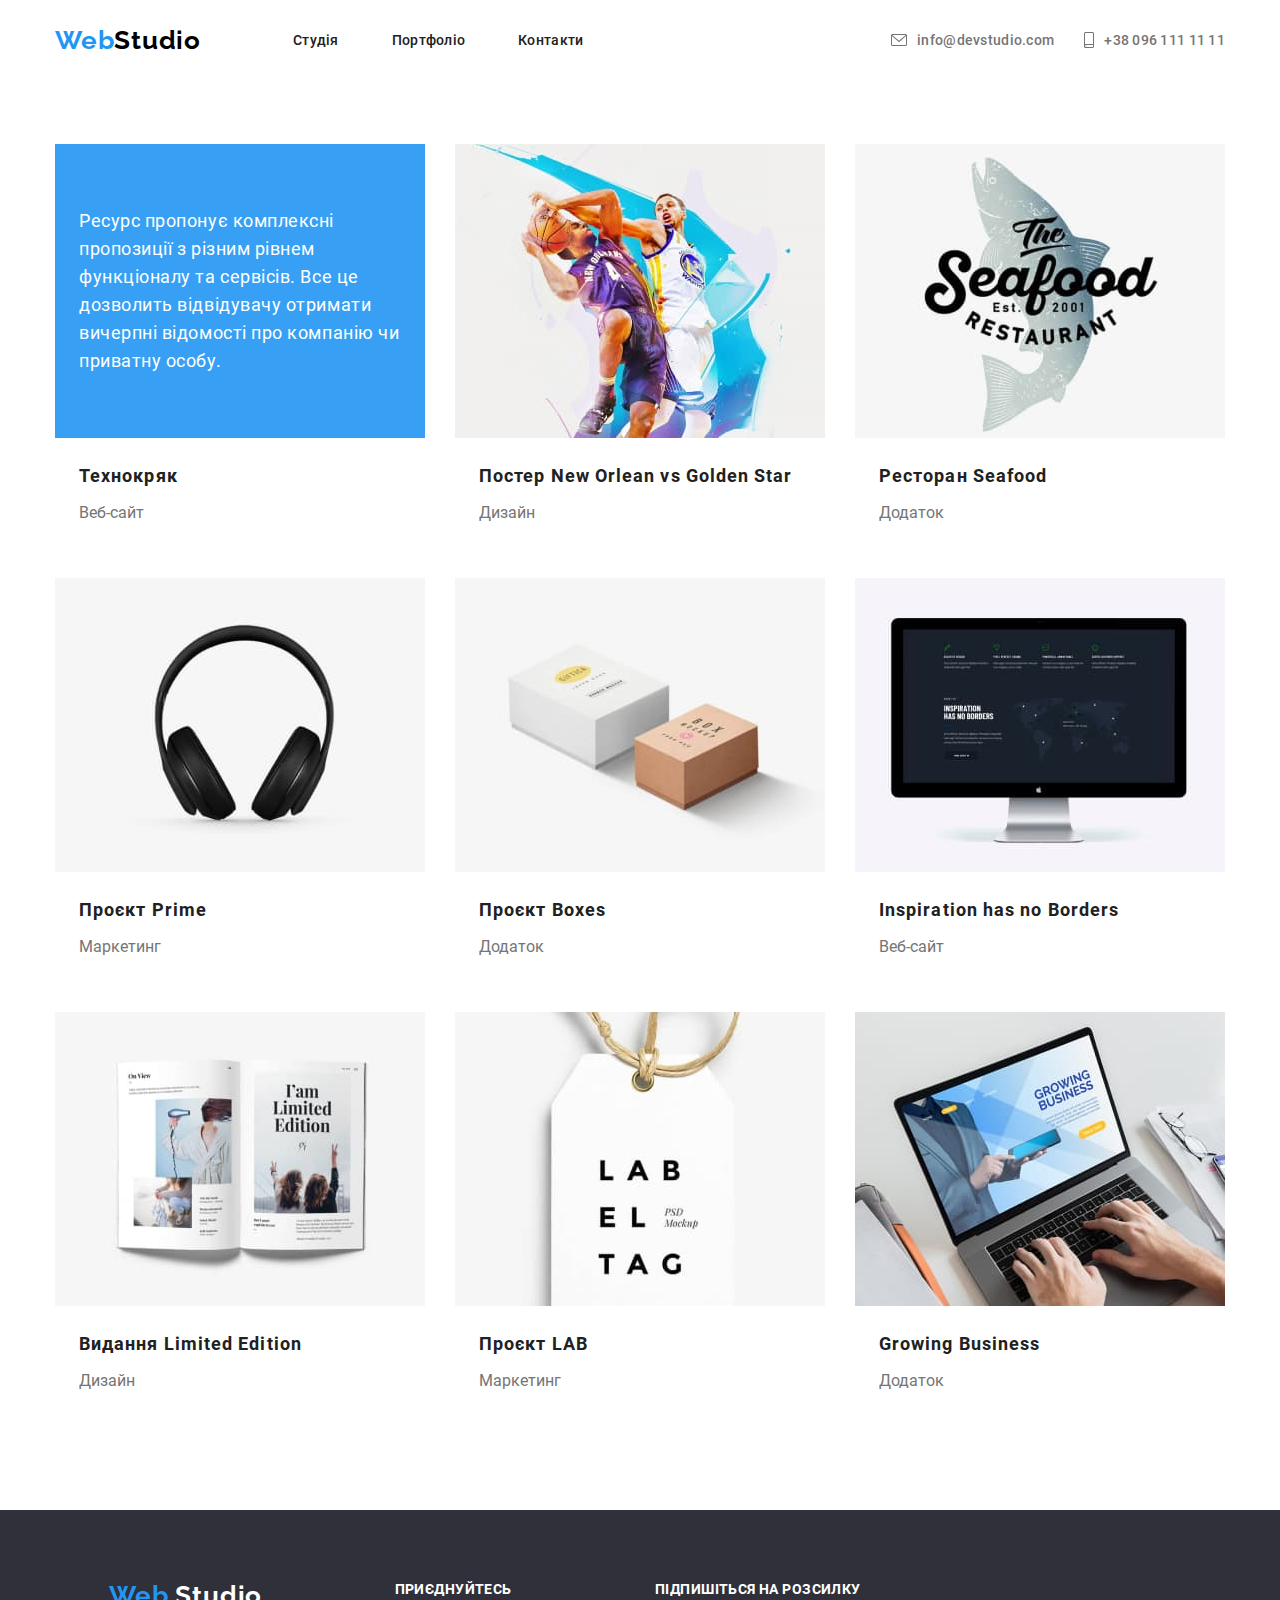
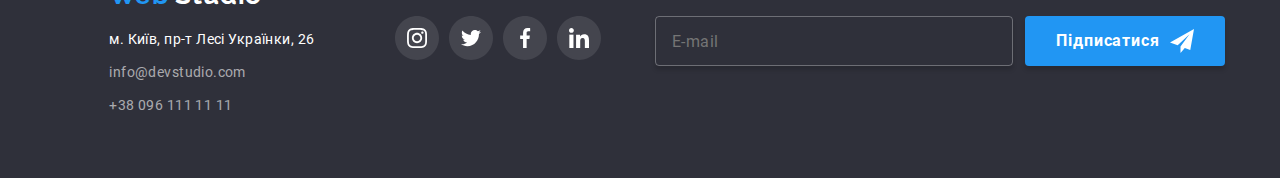
<file: portfolio.html>
<!DOCTYPE html>
<html lang="en">

<head>
   <meta charset="UTF-8">
   <meta name="viewport" content="width=device-width, initial-scale=1.0">
   <!-- <link rel="preconnect" href="https://fonts.googleapis.com">
   <link rel="preconnect" href="https://fonts.gstatic.com" crossorigin>
   <link
      href="https://fonts.googleapis.com/css2?family=Raleway:wght@700&family=Roboto:wght@400;500;700;900&display=swap"
      rel="stylesheet"> -->
   <link rel="stylesheet" href="./css/styles.css">
   <title>Web Studio</title>
</head>

<body>
   <div class="wrapper">
      <header class="header">
         <div class="header__container _container">
            <div class="header__body">
               <a href="#" class="header__logo logo">
                  <span class="logo__web">Web</span>
                  <span class="logo__studio">Studio</span>
               </a>

               <div class="header__burger">
                  <span></span>
               </div>

               <div class="header__nav">
                  <nav class="header__menu menu">
                     <ul class="menu__list">
                        <li class="menu__item">
                           <a href="index.html" class="menu__link">Студія</a>
                        </li>
                        <li class="menu__item">
                           <a href="#" class="menu__link">Портфоліо</a>
                        </li>
                        <li class="menu__item">
                           <a href="#contacts" class="menu__link">Контакти</a>
                        </li>
                     </ul>
                  </nav>

                  <ul class="header__contacts contacts">
                     <li class="contacts__item">
                        <a href="mailto:info@devstudio.com"
                           class="contacts__link contacts__link-envelope contacts__icon-envelope">info@devstudio.com</a>
                     </li>
                     <li class="contacts__item">
                        <a href="tel:+380961111111"
                           class="contacts__link contacts__link-smartphone contacts__icon-smartphone">+38 096 111 11
                           11</a>
                     </li>
                  </ul>

                  <ul class="header__social social">
                     <li class="social__item">
                        <a href="#" class="social__link">Instagram</a>
                     </li>
                     <li class="social__item">
                        <a href="#" class="social__link">Twitter</a>
                     </li>
                     <li class="social__item">
                        <a href="#" class="social__link">Facebook</a>
                     </li>
                     <li class="social__item">
                        <a href="#" class="social__link">LinkedIn</a>
                     </li>
                  </ul>
               </div>
            </div>
         </div>
      </header>
      <main class="portfolio">
         <div class="portfolio__container _container">
            <div class="portfolio__body">
               <div class="portfolio__item">
                  <div class="portfolio__content content-portfolio">
                     <div class="content-portfolio__text">
                        <div class="content-portfolio__text-body">
                           <p class="content-portfolio__description">
                              Ресурс пропонує комплексні пропозиції з різним рівнем функціоналу та сервісів. Все це
                              дозволить
                              відвідувачу отримати вичерпні відомості про компанію чи приватну особу.
                           </p>
                        </div>
                        <div class="content-portfolio__header">
                           <h2 class="content-portfolio__title">
                              Технокряк
                           </h2>
                           <h3 class="content-portfolio__subtitle">
                              Веб-сайт
                           </h3>
                        </div>
                     </div>
                  </div>
               </div>
               <div class="portfolio__item">
                  <div class="portfolio__content content-portfolio">
                     <div class="content-portfolio__icon">
                        <img src="./images/portfolio/poster_backet.jpg" alt="poster backetball">
                     </div>
                     <div class="content-portfolio__header">
                        <h2 class="content-portfolio__title">
                           Постер New Orlean vs Golden Star
                        </h2>
                        <h3 class="content-portfolio__subtitle">
                           Дизайн
                        </h3>
                     </div>
                  </div>
               </div>
               <div class="portfolio__item">
                  <div class="portfolio__content content-portfolio">
                     <div class="content-portfolio__icon">
                        <img src="./images/portfolio/restaurant_seafood.jpg" alt="restaurant seafood">
                     </div>
                     <div class="content-portfolio__header">
                        <h2 class="content-portfolio__title">
                           Ресторан Seafood
                        </h2>
                        <h3 class="content-portfolio__subtitle">
                           Додаток
                        </h3>
                     </div>
                  </div>
               </div>
               <div class="portfolio__item">
                  <div class="portfolio__content content-portfolio">
                     <div class="content-portfolio__icon">
                        <img src="./images/portfolio/project_prime.jpg" alt="project prime">
                     </div>
                     <div class="content-portfolio__header">
                        <h2 class="content-portfolio__title">
                           Проєкт Prime
                        </h2>
                        <h3 class="content-portfolio__subtitle">
                           Маркетинг
                        </h3>
                     </div>
                  </div>
               </div>
               <div class="portfolio__item">
                  <div class="portfolio__content content-portfolio">
                     <div class="content-portfolio__icon">
                        <img src="./images/portfolio/boxes.jpg" alt="project boxes">
                     </div>
                     <div class="content-portfolio__header">
                        <h2 class="content-portfolio__title">
                           Проєкт Boxes
                        </h2>
                        <h3 class="content-portfolio__subtitle">
                           Додаток
                        </h3>
                     </div>
                  </div>
               </div>
               <div class="portfolio__item">
                  <div class="portfolio__content content-portfolio">
                     <div class="content-portfolio__icon">
                        <img src="./images/portfolio/inspiration.jpg" alt="Inspiration">
                     </div>
                     <div class="content-portfolio__header">
                        <h2 class="content-portfolio__title">
                           Inspiration has no Borders
                        </h2>
                        <h3 class="content-portfolio__subtitle">
                           Веб-сайт
                        </h3>
                     </div>
                  </div>
               </div>
               <div class="portfolio__item">
                  <div class="portfolio__content content-portfolio">
                     <div class="content-portfolio__icon">
                        <img src="./images/portfolio/limited.jpg" alt="Limited edition">
                     </div>
                     <div class="content-portfolio__header">
                        <h2 class="content-portfolio__title">
                           Видання Limited Edition
                        </h2>
                        <h3 class="content-portfolio__subtitle">
                           Дизайн
                        </h3>
                     </div>
                  </div>
               </div>
               <div class="portfolio__item">
                  <div class="portfolio__content content-portfolio">
                     <div class="content-portfolio__icon">
                        <img src="./images/portfolio/LAB.jpg" alt="Project LAB">
                     </div>
                     <div class="content-portfolio__header">
                        <h2 class="content-portfolio__title">
                           Проєкт LAB
                        </h2>
                        <h3 class="content-portfolio__subtitle">
                           Маркетинг
                        </h3>
                     </div>
                  </div>
               </div>
               <div class="portfolio__item">
                  <div class="portfolio__content content-portfolio">
                     <div class="content-portfolio__icon">
                        <img src="./images/portfolio/growing_business.jpg" alt="Growing business">
                     </div>
                     <div class="content-portfolio__header">
                        <h2 class="content-portfolio__title">
                           Growing Business
                        </h2>
                        <h3 class="content-portfolio__subtitle">
                           Додаток
                        </h3>
                     </div>
                  </div>
               </div>


            </div>
         </div>
      </main>
      <footer class="footer">
         <div class="footer__container _container">
            <div class="footer__body">
               <a name="contacts"></a>
               <div class="footer__about-us about-us">
                  <a href="#" class="about-us__logo logo">
                     <span class="logo__web">Web</span>
                     <span class="logo__studio logo__studio-footer">Studio</span>
                  </a>
                  <address class="about-us__contacts contacts-footer">
                     <a href="#" class="contacts-footer__address">
                        м. Київ, пр-т Лесі Українки, 26
                     </a>
                     <div class="contacts-footer__info">
                        <a href="mailto:info@devstudio.com" class="contacts-footer__email">
                           info@devstudio.com
                        </a>
                        <a href="tel:+38 096 111 11 11" class="contacts-footer__phone">
                           +38 096 111 11 11
                        </a>
                     </div>
                  </address>
               </div>
               <div class="footer__social social-footer">
                  <h3 class="social-footer__header">
                     приєднуйтесь
                  </h3>
                  <ul class="social-footer footer-list">
                     <a href="#" class="footer-list__link">
                        <svg class="footer-list__link-circle xmlns=" http://www.w3.org/2000/svg" width="44" height="44"
                           viewBox="0 0 44 44" fill="none">
                           <path
                              d="M44 22C44 28.0751 41.5376 33.5751 37.5564 37.5563C33.5751 41.5375 28.0751 44 22 44C15.9249 44 10.4249 41.5375 6.44365 37.5563C2.46243 33.5751 0 28.0751 0 22C0 15.9248 2.46243 10.4248 6.44365 6.44362C10.4249 2.4624 15.9249 -3.05176e-05 22 -3.05176e-05C28.0751 -3.05176e-05 33.5751 2.4624 37.5564 6.44362C41.5376 10.4248 44 15.9248 44 22Z"
                              fill="white" fill-opacity="0.1" />
                        </svg>
                        <svg class="footer-list__link-icon xmlns=" http://www.w3.org/2000/svg" width="20" height="20"
                           viewBox="0 0 20 20" fill="none">
                           <g clip-path="url(#clip0_3_13613)">
                              <path
                                 d="M19.9804 5.88005C19.9336 4.81738 19.7617 4.0868 19.5156 3.45374C19.2616 2.78176 18.8709 2.18014 18.359 1.68002C17.8589 1.1721 17.2533 0.777435 16.5891 0.527447C15.9524 0.281274 15.2256 0.109427 14.163 0.0625732C13.0924 0.0117516 12.7525 0 10.0371 0C7.32173 0 6.98185 0.0117516 5.91521 0.0586052C4.85253 0.105459 4.12195 0.277459 3.48904 0.523479C2.81692 0.777435 2.2153 1.16814 1.71517 1.68002C1.20726 2.18014 0.812743 2.78573 0.562603 3.44992C0.31643 4.0868 0.144583 4.81341 0.0977294 5.87609C0.0469078 6.9467 0.0351562 7.28658 0.0351562 10.002C0.0351562 12.7173 0.0469078 13.0572 0.0937614 14.1239C0.140615 15.1865 0.312615 15.9171 0.558787 16.5502C0.812743 17.2221 1.20726 17.8238 1.71517 18.3239C2.2153 18.8318 2.82088 19.2265 3.48508 19.4765C4.12195 19.7226 4.84856 19.8945 5.91139 19.9413C6.97788 19.9883 7.31791 19.9999 10.0333 19.9999C12.7487 19.9999 13.0885 19.9883 14.1552 19.9413C15.2179 19.8945 15.9484 19.7226 16.5813 19.4765C17.9254 18.9568 18.9881 17.8941 19.5078 16.5502C19.7538 15.9133 19.9258 15.1865 19.9727 14.1239C20.0195 13.0572 20.0313 12.7173 20.0313 10.002C20.0313 7.28658 20.0273 6.9467 19.9804 5.88005ZM18.1794 14.0457C18.1364 15.0225 17.9723 15.5499 17.8356 15.9015C17.4995 16.7728 16.808 17.4643 15.9367 17.8004C15.5851 17.9372 15.0538 18.1012 14.0809 18.1441C13.026 18.1911 12.7096 18.2027 10.0411 18.2027C7.37255 18.2027 7.05221 18.1911 6.00113 18.1441C5.02438 18.1012 4.49693 17.9372 4.1453 17.8004C3.71171 17.6402 3.31704 17.3862 2.9967 17.0541C2.6646 16.7298 2.41065 16.3391 2.2504 15.9055C2.11365 15.5539 1.94959 15.0225 1.90671 14.0497C1.8597 12.9948 1.8481 12.6783 1.8481 10.0097C1.8481 7.34122 1.8597 7.02087 1.90671 5.96995C1.94959 4.99319 2.11365 4.46575 2.2504 4.11412C2.41065 3.68038 2.6646 3.28586 3.00067 2.96536C3.32483 2.63327 3.71553 2.37931 4.14927 2.21921C4.5009 2.08247 5.03231 1.9184 6.0051 1.87537C7.05999 1.82851 7.37652 1.81676 10.0449 1.81676C12.7174 1.81676 13.0337 1.82851 14.0848 1.87537C15.0616 1.9184 15.589 2.08247 15.9407 2.21921C16.3742 2.37931 16.7689 2.63327 17.0893 2.96536C17.4213 3.28967 17.6753 3.68038 17.8356 4.11412C17.9723 4.46575 18.1364 4.99701 18.1794 5.96995C18.2263 7.02484 18.238 7.34122 18.238 10.0097C18.238 12.6783 18.2263 12.9908 18.1794 14.0457Z"
                                 fill="white" />
                              <path
                                 d="M10.0371 4.8642C7.20074 4.8642 4.89941 7.16537 4.89941 10.0019C4.89941 12.8385 7.20074 15.1396 10.0371 15.1396C12.8737 15.1396 15.1749 12.8385 15.1749 10.0019C15.1749 7.16537 12.8737 4.8642 10.0371 4.8642ZM10.0371 13.3346C8.19702 13.3346 6.70442 11.8422 6.70442 10.0019C6.70442 8.16165 8.19702 6.66921 10.0371 6.66921C11.8774 6.66921 13.3698 8.16165 13.3698 10.0019C13.3698 11.8422 11.8774 13.3346 10.0371 13.3346Z"
                                 fill="white" />
                              <path
                                 d="M16.5775 4.6611C16.5775 5.32347 16.0404 5.86053 15.3779 5.86053C14.7155 5.86053 14.1785 5.32347 14.1785 4.6611C14.1785 3.99859 14.7155 3.46168 15.3779 3.46168C16.0404 3.46168 16.5775 3.99859 16.5775 4.6611Z"
                                 fill="white" />
                           </g>
                           <defs>
                              <clipPath id="clip0_3_13613">
                                 <rect width="20" height="20" fill="white" />
                              </clipPath>
                           </defs>
                        </svg>
                     </a>
                     <a href="#" class="footer-list__link">
                        <svg class="footer-list__link-circle xmlns=" http://www.w3.org/2000/svg" width="44" height="44"
                           viewBox="0 0 44 44" fill="none">
                           <path
                              d="M44 22C44 28.0751 41.5376 33.5751 37.5564 37.5563C33.5751 41.5375 28.0751 44 22 44C15.9249 44 10.4249 41.5375 6.44365 37.5563C2.46243 33.5751 0 28.0751 0 22C0 15.9248 2.46243 10.4248 6.44365 6.44362C10.4249 2.4624 15.9249 -3.05176e-05 22 -3.05176e-05C28.0751 -3.05176e-05 33.5751 2.4624 37.5564 6.44362C41.5376 10.4248 44 15.9248 44 22Z"
                              fill="white" fill-opacity="0.1" />
                        </svg>
                        <svg class="footer-list__link-icon xmlns=" http://www.w3.org/2000/svg" width="20" height="20"
                           viewBox="0 0 20 20" fill="none">
                           <g clip-path="url(#clip0_3_13607)">
                              <path
                                 d="M20 3.79875C19.2563 4.125 18.4637 4.34125 17.6375 4.44625C18.4875 3.93875 19.1363 3.14125 19.4412 2.18C18.6488 2.6525 17.7738 2.98625 16.8412 3.1725C16.0887 2.37125 15.0162 1.875 13.8462 1.875C11.5763 1.875 9.74875 3.7175 9.74875 5.97625C9.74875 6.30125 9.77625 6.61375 9.84375 6.91125C6.435 6.745 3.41875 5.11125 1.3925 2.6225C1.03875 3.23625 0.83125 3.93875 0.83125 4.695C0.83125 6.115 1.5625 7.37375 2.6525 8.1025C1.99375 8.09 1.3475 7.89875 0.8 7.5975C0.8 7.61 0.8 7.62625 0.8 7.6425C0.8 9.635 2.22125 11.29 4.085 11.6712C3.75125 11.7625 3.3875 11.8062 3.01 11.8062C2.7475 11.8062 2.4825 11.7913 2.23375 11.7362C2.765 13.36 4.2725 14.5538 6.065 14.5925C4.67 15.6838 2.89875 16.3412 0.98125 16.3412C0.645 16.3412 0.3225 16.3263 0 16.285C1.81625 17.4563 3.96875 18.125 6.29 18.125C13.835 18.125 17.96 11.875 17.96 6.4575C17.96 6.27625 17.9538 6.10125 17.945 5.9275C18.7588 5.35 19.4425 4.62875 20 3.79875Z"
                                 fill="white" />
                           </g>
                           <defs>
                              <clipPath id="clip0_3_13607">
                                 <rect width="20" height="20" fill="white" />
                              </clipPath>
                           </defs>
                        </svg>
                     </a>
                     <a href="#" class="footer-list__link">
                        <svg class="footer-list__link-circle xmlns=" http://www.w3.org/2000/svg" width="44" height="44"
                           viewBox="0 0 44 44" fill="none">
                           <path
                              d="M44 22C44 28.0751 41.5376 33.5751 37.5564 37.5563C33.5751 41.5375 28.0751 44 22 44C15.9249 44 10.4249 41.5375 6.44365 37.5563C2.46243 33.5751 0 28.0751 0 22C0 15.9248 2.46243 10.4248 6.44365 6.44362C10.4249 2.4624 15.9249 -3.05176e-05 22 -3.05176e-05C28.0751 -3.05176e-05 33.5751 2.4624 37.5564 6.44362C41.5376 10.4248 44 15.9248 44 22Z"
                              fill="white" fill-opacity="0.1" />
                        </svg>
                        <svg class="footer-list__link-icon xmlns=" http://www.w3.org/2000/svg" width="20" height="20"
                           viewBox="0 0 20 20" fill="none">
                           <g clip-path="url(#clip0_3_13603)">
                              <path
                                 d="M13.3309 3.32083H15.1567V0.140826C14.8417 0.0974924 13.7584 -7.62939e-06 12.4967 -7.62939e-06C9.86422 -7.62939e-06 8.06088 1.65583 8.06088 4.69916V7.49999H5.15588V11.055H8.06088V20H11.6226V11.0558H14.4101L14.8526 7.50083H11.6217V5.05166C11.6226 4.02416 11.8992 3.32083 13.3309 3.32083Z"
                                 fill="white" />
                           </g>
                           <defs>
                              <clipPath id="clip0_3_13603">
                                 <rect width="20" height="20" fill="white" />
                              </clipPath>
                           </defs>
                        </svg>
                     </a>
                     <a href="#" class="footer-list__link">
                        <svg class="footer-list__link-circle xmlns=" http://www.w3.org/2000/svg" width="44" height="44"
                           viewBox="0 0 44 44" fill="none">
                           <path
                              d="M44 22C44 28.0751 41.5376 33.5751 37.5564 37.5563C33.5751 41.5375 28.0751 44 22 44C15.9249 44 10.4249 41.5375 6.44365 37.5563C2.46243 33.5751 0 28.0751 0 22C0 15.9248 2.46243 10.4248 6.44365 6.44362C10.4249 2.4624 15.9249 -3.05176e-05 22 -3.05176e-05C28.0751 -3.05176e-05 33.5751 2.4624 37.5564 6.44362C41.5376 10.4248 44 15.9248 44 22Z"
                              fill="white" fill-opacity="0.1" />
                        </svg>
                        <svg class="footer-list__link-icon xmlns=" http://www.w3.org/2000/svg" width="20" height="20"
                           viewBox="0 0 20 20" fill="none">
                           <g clip-path="url(#clip0_3_13597)">
                              <path
                                 d="M19.9951 20V19.9992H20.0001V12.6642C20.0001 9.07588 19.2276 6.31171 15.0326 6.31171C13.0159 6.31171 11.6626 7.41838 11.1101 8.46755H11.0517V6.64671H7.07422V19.9992H11.2159V13.3875C11.2159 11.6467 11.5459 9.96338 13.7017 9.96338C15.8259 9.96338 15.8576 11.95 15.8576 13.4992V20H19.9951Z"
                                 fill="white" />
                              <path d="M0.329956 6.64746H4.47662V20H0.329956V6.64746Z" fill="white" />
                              <path
                                 d="M2.40167 0C1.07583 0 0 1.07583 0 2.40167C0 3.7275 1.07583 4.82583 2.40167 4.82583C3.7275 4.82583 4.80333 3.7275 4.80333 2.40167C4.8025 1.07583 3.72667 0 2.40167 0V0Z"
                                 fill="white" />
                           </g>
                           <defs>
                              <clipPath id="clip0_3_13597">
                                 <rect width="20" height="20" fill="white" />
                              </clipPath>
                           </defs>
                        </svg>
                     </a>
                  </ul>
               </div>
               <div class="footer__form form-footer">
                  <h3 class="form-footer__header">
                     Підпишіться на розсилку
                  </h3>
                  <form action="#" class="form-footer__form form">
                     <div class="form__subscription">
                        <input type="email" name="email" id="email" placeholder="E-mail">
                        <button type="submit">
                           <span>Підписатися</span>
                           <img src="./images/footer/icons/send.svg" alt="">
                        </button>
                     </div>
                  </form>
               </div>
            </div>
         </div>
      </footer>
   </div>
   <script src="https://code.jquery.com/jquery-3.4.1.slim.min.js"></script>
   <script src="./scripts/script.js"></script>
</body>

</html>
</file>
<file: css/styles.css>
@charset "UTF-8";
/*Обнуление*/
* {
  padding: 0;
  margin: 0;
  border: 0;
}

*, *:before, *:after {
  box-sizing: border-box;
}

:focus, :active {
  outline: none;
}

a:focus, a:active {
  outline: none;
}

nav, footer, header, aside {
  display: block;
}

html, body {
  height: 100%;
  width: 100%;
  line-height: 1;
  font-size: 14px;
  font-family: Roboto, sans-serif;
  color: #212121;
  font-weight: 700;
  -ms-text-size-adjust: 100%;
  -moz-text-size-adjust: 100%;
  -webkit-text-size-adjust: 100%;
  background-color: #FFF;
}

input, button, textarea {
  font-family: inherit;
}

input::-ms-clear {
  display: none;
}

button {
  cursor: pointer;
}

button::-moz-focus-inner {
  padding: 0;
  border: 0;
}

a, a:visited {
  text-decoration: none;
}

a:hover {
  text-decoration: none;
}

ul li {
  list-style: none;
}

img {
  vertical-align: top;
}

h1, h2, h3, h4, h5, h6 {
  font-size: inherit;
  font-weight: inherit;
}

/*--------------------*/
@font-face {
  font-weight: 400;
  font-family: "Roboto";
  src: url("../fonts/Roboto-Regular.ttf");
}
@font-face {
  font-weight: 500;
  font-family: "Roboto";
  src: url("../fonts/Roboto-Medium.ttf");
}
@font-face {
  font-weight: 700;
  font-family: "Roboto";
  src: url("../fonts/Roboto-Bold.ttf");
}
@font-face {
  font-weight: 900;
  font-family: "Roboto";
  src: url("../fonts/Roboto-Black.ttf");
}
@font-face {
  font-weight: 700;
  font-family: "Raleway";
  src: url("../fonts/Raleway-Bold.ttf");
}
@media (max-width: 767px) {
  body.lock {
    overflow: hidden;
  }
}

.wrapper {
  min-height: 100%;
  overflow: hidden;
  display: flex;
  flex-direction: column;
}

._container {
  max-width: 1200px;
  margin: 0 auto;
  padding: 0 15px;
}

._ibg {
  position: relative;
}
._ibg img {
  position: absolute;
  width: 100%;
  height: 100%;
  top: 0;
  left: 0;
  -o-object-fit: cover;
     object-fit: cover;
}

/*------HEADER------------------------------------------*/
.header {
  position: fixed;
  width: 100%;
  top: 0;
  left: 0;
  z-index: 100;
  background-color: #FFF;
}

.header__body {
  min-height: 80px;
  display: flex;
  align-items: center;
  justify-content: space-between;
}
@media (max-width: 767px) {
  .header__body {
    min-height: 60px;
  }
}

.header__logo {
  flex: 0 0 238px;
}
@media (max-width: 992px) {
  .header__logo {
    flex: 0 0 222px;
  }
}
@media (max-width: 767px) {
  .header__logo {
    flex: 0 0 134px;
    padding: 0px 20px 0px 0px;
  }
}

.logo {
  font-family: Raleway;
  font-size: 26px;
  letter-spacing: 0.78px;
  display: flex;
}
@media (max-width: 992px) {
  .logo {
    font-size: 24px;
    letter-spacing: 0.72px;
  }
}
.logo:hover {
  cursor: pointer;
}

.logo__web {
  color: #2196F3;
}

.logo__studio {
  color: #000;
}

.header__burger {
  display: none;
}
@media (max-width: 767px) {
  .header__burger {
    display: block;
    width: 24px;
    height: 17px;
    position: relative;
    z-index: 2;
  }
  .header__burger span {
    position: absolute;
    width: 100%;
    height: 3px;
    left: 0px;
    top: 7px;
    background-color: #000;
    transition: all 0.3s ease 0s;
  }
  .header__burger:before, .header__burger:after {
    content: "";
    position: absolute;
    width: 100%;
    height: 3px;
    left: 0px;
    background-color: #000;
    transition: all 0.3s ease 0s;
  }
  .header__burger:before {
    top: 0px;
  }
  .header__burger:after {
    bottom: 0px;
  }
}
@media (max-width: 767px) {
  .header__burger.active:before {
    transform: rotate(45deg);
    top: 7px;
  }
}
@media (max-width: 767px) {
  .header__burger.active:hover:before {
    background-color: #2196F3;
  }
}
@media (max-width: 767px) {
  .header__burger.active span {
    transform: scale(0);
  }
}
@media (max-width: 767px) {
  .header__burger.active:after {
    transform: rotate(-45deg);
    bottom: 7px;
  }
  .header__burger.active:after:hover {
    background-color: #2196F3;
  }
}
@media (max-width: 767px) {
  .header__burger.active:hover:after {
    background-color: #2196F3;
  }
}

.header__nav {
  flex: 1 1 auto;
  display: flex;
  justify-content: space-between;
  align-items: center;
}
@media (max-width: 767px) {
  .header__nav {
    position: fixed;
    top: -100%;
    left: 0;
    width: 100%;
    height: 100%;
    overflow: auto;
    transition: all 0.3s ease 0s;
    background-color: #FFF;
    box-shadow: 0px 1px 3px 0px rgba(0, 0, 0, 0.16), 0px 2px 4px 0px rgba(0, 0, 0, 0.08), 0px 4px 8px 0px rgba(0, 0, 0, 0.04);
    padding: 48px 40px;
    flex-direction: column;
    align-items: flex-start;
  }
}
@media (max-width: 767px) {
  .header__nav.active {
    top: 0;
  }
}

.menu__list {
  display: flex;
  align-items: center;
}
@media (max-width: 767px) {
  .menu__list {
    flex-direction: column;
    align-items: flex-start;
    margin: 0px 0px 302px 0px;
  }
}

.menu__item {
  position: relative;
}
.menu__item:not(:last-child) {
  margin: 0px 53px 0px 0px;
}
@media (max-width: 992px) {
  .menu__item:not(:last-child) {
    margin: 0px 50px 0px 0px;
  }
}
@media (max-width: 767px) {
  .menu__item:not(:last-child) {
    margin: 0px 0px 32px 0px;
  }
}

.menu__link {
  font-weight: 500;
  letter-spacing: 0.28px;
  color: inherit;
}
.menu__link:hover {
  color: #2196F3;
  cursor: pointer;
}
@media (min-width: 767px) {
  .menu__link:hover:after {
    content: "";
    position: absolute;
    width: 100%;
    height: 4px;
    left: 0px;
    bottom: -33px;
    background-color: #2196F3;
    border-radius: 2px;
  }
}
@media (max-width: 767px) {
  .menu__link {
    font-size: 40px;
    letter-spacing: 0.8px;
  }
}

.header__contacts {
  display: flex;
  align-items: center;
}
.header__contacts > :not(:last-child) {
  margin: 0px 30px 0px 0px;
}
@media (max-width: 992px) {
  .header__contacts {
    flex-direction: column;
    align-items: flex-start;
  }
  .header__contacts > :not(:last-child) {
    margin: 0px 0px 10px 0px;
  }
}
@media (max-width: 767px) {
  .header__contacts {
    flex-direction: column-reverse;
    align-items: flex-start;
    margin: 0px 0px 64px 0px;
  }
}

@media (max-width: 767px) {
  .contacts__item {
    font-weight: 500;
  }
  .contacts__item:not(:last-child) > a {
    font-size: 24px;
    letter-spacing: 0.48px;
  }
  .contacts__item:last-child {
    margin: 0px 0px 32px 0px;
  }
  .contacts__item:last-child > a {
    font-size: 30px;
    letter-spacing: 0.68px;
  }
}

.contacts__link {
  color: #757575;
  font-weight: 500;
  font-size: 14px;
  letter-spacing: 0.28px;
}
.contacts__link:hover {
  color: #2196f3;
  cursor: pointer;
}
@media (max-width: 992px) {
  .contacts__link {
    font-size: 12px;
    letter-spacing: 0.24px;
  }
}

.contacts__link-envelope {
  line-height: 12px;
  padding: 0px 0px 0px 26px;
}
@media (max-width: 767px) {
  .contacts__link-envelope {
    padding: 0px 0px 0px 0px;
  }
}

.contacts__link-smartphone {
  line-height: 16px;
  padding: 0px 0px 0px 20px;
}
@media (max-width: 767px) {
  .contacts__link-smartphone {
    padding: 0px 0px 0px 0px;
  }
}

@media (min-width: 767px) {
  .contacts__icon-envelope {
    min-height: 12px;
    background-image: url("../images/header/envelope.svg");
    background-repeat: no-repeat;
    background-position: left center;
  }
}

@media (min-width: 767px) {
  .contacts__icon-envelope--hover {
    min-height: 12px;
    background-image: url("../images/header/envelope_hover.svg");
    background-repeat: no-repeat;
    background-position: left center;
  }
}

@media (min-width: 767px) {
  .contacts__icon-smartphone {
    min-height: 16px;
    background-image: url("../images/header/smartphone.svg");
    background-repeat: no-repeat;
    background-size: contain;
  }
}

@media (min-width: 767px) {
  .contacts__icon-smartphone--hover {
    min-height: 16px;
    background-image: url("../images/header/smartphone_hover.svg");
    background-repeat: no-repeat;
    background-size: contain;
  }
}

.header__social {
  display: flex;
  flex-wrap: wrap;
  justify-content: center;
  margin: 0px -10px;
}
@media (min-width: 767px) {
  .header__social {
    display: none;
  }
}

.social__item {
  padding: 0px 10px;
  position: relative;
}
.social__item:not(:last-child)::after {
  content: "";
  position: absolute;
  top: 0;
  right: 0;
  width: 1px;
  height: 22px;
  background-color: rgba(33, 33, 33, 0.2);
}

.social__link {
  color: #2196F3;
  font-size: 18px;
  font-weight: 500;
  line-height: 122.222%;
  letter-spacing: 0.36px;
}

/*----PAGE*/
.page {
  flex: 1 1 auto;
}

/*----MAIN-BLOCK*/
.main-block {
  margin: 80px 0px 0px 0px;
  background-image: url("../images/mainblock/main_desktop.jpg");
  background-repeat: no-repeat;
  background-size: cover;
  background-position: left;
}
@media (max-width: 767px) {
  .main-block {
    margin: 60px 0px 0px 0px;
  }
}
@media (max-width: 1270px) {
  .main-block {
    background-image: url("../images/mainblock/main_tablet.jpg");
  }
}
@media (max-width: 550px) {
  .main-block {
    background-image: url("../images/mainblock/main_mobile.jpg");
  }
}

.main-block__background {
  background-color: rgba(47, 48, 58, 0.4);
}

.main-block__body {
  padding: 17% 0px 17% 0px;
  display: flex;
  flex-direction: column;
  align-items: center;
  justify-content: center;
}

.main__block__title {
  max-width: 59.5%;
  margin: 0px 0px 30px 0px;
  color: #FFF;
  text-align: center;
  font-size: 44px;
  font-weight: 900;
  line-height: 136.364%;
  letter-spacing: 2.64px;
  text-transform: uppercase;
}
@media (max-width: 992px) {
  .main__block__title {
    font-size: 26px;
    line-height: 161.538%;
    letter-spacing: 1.56px;
  }
}

.main-block__button {
  display: flex;
  justify-content: center;
  align-items: center;
  padding: 5px 32px;
  min-height: 50px;
  border-radius: 4px;
  background-color: #2196F3;
  box-shadow: 0px 4px 4px 0px rgba(0, 0, 0, 0.15);
  color: #FFF;
  text-align: center;
  font-size: 16px;
  font-weight: 700;
  line-height: 187.5%;
  letter-spacing: 0.96px;
}
@media (max-width: 992px) {
  .main-block__button {
    padding: 5px 24px;
  }
}

/*----ADVANTAGES*/
.advantages {
  background-color: #FFF;
  padding: 94px 0px;
}
@media (max-width: 1200px) {
  .advantages {
    padding: 60px 0px;
  }
}

.advantages__row {
  display: flex;
  flex-wrap: wrap;
  margin: 0px -15px -30px;
}

.advantages__column {
  flex: 0 1 25%;
  padding: 0px 15px;
  margin: 0px 0px 30px 0px;
}
@media (max-width: 1200px) {
  .advantages__column {
    flex: 1 1 50%;
  }
}
@media (max-width: 497px) {
  .advantages__column {
    flex: 1 1 100%;
  }
}

.item-advantages__icon {
  border-radius: 4px;
  background: #F5F4FA;
  display: flex;
  justify-content: center;
  align-items: center;
  padding: 25px 0px;
  margin: 0px 0px 30px 0px;
}

.item-advantages__description > :not(:last-child) {
  margin: 0px 0px 10px 0px;
}

.item-advantages__title {
  letter-spacing: 0.42px;
  text-transform: uppercase;
}

.item-advantages__text {
  color: #757575;
  font-weight: 400;
  line-height: 171.429%;
  letter-spacing: 0.42px;
}

/*----ACTIVITY*/
.activity {
  background-color: #FFF;
  padding: 0px 0px 94px 0px;
}
@media (max-width: 992px) {
  .activity {
    display: none;
  }
}

.activity__header {
  text-align: center;
  margin: 0px 0px 50px 0px;
  font-size: 36px;
  letter-spacing: 1.08px;
}

.activity__row {
  display: flex;
  flex-wrap: wrap;
  margin: 0px -15px;
}

.activity__column {
  flex: 0 1 33.333%;
  padding: 0px 15px;
}

.item-activity__image {
  padding: 0px 0px 79.46% 0px;
}

/*----TEAM*/
.team {
  background-color: #F5F4FA;
  padding: 94px 0px;
}
@media (max-width: 1110px) {
  .team {
    padding: 60px 0px;
  }
}

.team__header {
  text-align: center;
  font-size: 36px;
  letter-spacing: 1.08px;
  margin: 0px 0px 50px 0px;
}
@media (max-width: 1110px) {
  .team__header {
    margin: 0px 0px 30px 0px;
    font-size: 28px;
    letter-spacing: 0.84px;
  }
}
@media (max-width: 560px) {
  .team__header {
    margin: 0px 0px 30px 0px;
  }
}

.team__row {
  display: flex;
  flex-wrap: wrap;
  justify-content: center;
  margin: 0px -15px -30px;
}

.team__column {
  padding: 0px 15px 30px;
  flex: 0 1 25%;
  max-width: 100%;
}
@media (max-width: 1110px) {
  .team__column {
    flex: 0 1 50%;
  }
}
@media (max-width: 500px) {
  .team__column {
    flex: 0 1 100%;
  }
}

.item-team {
  padding-bottom: 30px;
  border-radius: 0px 0px 4px 4px;
  background-color: #FFF;
  box-shadow: 0px 2px 1px 0px rgba(0, 0, 0, 0.2), 0px 1px 1px 0px rgba(0, 0, 0, 0.14), 0px 1px 3px 0px rgba(0, 0, 0, 0.12);
}

.item-team__image {
  padding: 0px 0px 96.3% 0px;
  margin: 0px 0px 30px 0px;
}

.item-team__text {
  text-align: center;
  font-size: 16px;
  letter-spacing: 0.48px;
  margin: 0px 0px 16px 0px;
  padding: 0px 10px;
}
.item-team__text > :not(:last-child) {
  margin: 0px 0px 10px 0px;
}

.item-team__name {
  font-weight: 500;
}

.item-team__position {
  color: #757575;
  font-weight: 400;
}

.social-item {
  max-width: 202px;
  margin: 0 auto;
  display: flex;
  justify-content: space-between;
}

.social-item__link {
  display: flex;
  justify-content: center;
  align-items: center;
}
.social-item__link .social-item__link-circle {
  position: relative;
}
.social-item__link .social-item__link-icon {
  position: absolute;
}
.social-item__link .social-item__link-icon path {
  transition: all 1s ease 0s;
}
.social-item__link:hover .social-item__link-circle path {
  fill: #2196F3;
}
.social-item__link:hover .social-item__link-icon path {
  fill: white;
}

/*----CLIENTS*/
.clients {
  background-color: #FFF;
  padding: 94px 0px;
}
@media (max-width: 1110px) {
  .clients {
    padding: 60px 0px;
  }
}

.clients__header {
  text-align: center;
  font-size: 36px;
  letter-spacing: 1.08px;
  margin: 0px 0px 50px 0px;
}
@media (max-width: 1110px) {
  .clients__header {
    margin: 0px 0px 30px 0px;
    font-size: 28px;
    letter-spacing: 0.84px;
  }
}

.clients__row {
  display: flex;
  flex-wrap: wrap;
  justify-content: center;
  margin: 0px -15px -30px;
}

.clients__column {
  flex: 0 1 16.6667%;
  padding: 0px 15px;
  margin: 0px 0px 30px 0px;
}
@media (max-width: 1110px) {
  .clients__column {
    flex: 0 1 33.333%;
  }
}
@media (max-width: 500px) {
  .clients__column {
    flex: 0 1 50%;
  }
}

.clients__item {
  padding: 15px 0px;
  border-radius: 4px;
  border: 1px solid #AFB1B8;
  display: flex;
  justify-content: center;
  align-items: center;
}

.item-column__link svg path {
  transition: all 0.5s ease 0s;
}
.item-column__link:hover svg path {
  fill: #2196F3;
}

/*----FOOTER*/
.footer {
  background-color: #2F303A;
  padding: 72px 0px 60px 0px;
}

.footer__body {
  display: flex;
  flex-wrap: wrap;
  justify-content: space-between;
  margin: 0px 0px -60px 0px;
}
@media (max-width: 1110px) {
  .footer__body {
    justify-content: space-around;
  }
}

.footer__about-us {
  flex: 0 0 231px;
  margin: 0px 0px 60px 0px;
}
@media (max-width: 1110px) {
  .footer__about-us {
    text-align: center;
  }
}
@media (max-width: 590px) {
  .footer__about-us {
    flex: 0 1 100%;
  }
}

.about-us__logo {
  display: block;
  margin: 0px 0px 20px 0px;
}

.logo__studio-footer {
  color: #FFF !important;
}

.contacts-footer__address {
  display: block;
  color: #FFF;
  font-style: normal;
  font-weight: 400;
  line-height: 171.429%;
  letter-spacing: 0.42px;
  margin: 0px 0px 9px 0px;
}

.contacts-footer__info {
  color: rgba(255, 255, 255, 0.6);
  font-weight: 400;
  font-style: normal;
  line-height: 171.429%;
  letter-spacing: 0.42px;
}
.contacts-footer__info > :not(:last-child) {
  margin: 0px 0px 9px 0px;
}

.contacts-footer__email {
  color: inherit;
  display: block;
}

.contacts-footer__phone {
  color: inherit;
  display: block;
}

.footer__social {
  flex: 0 1 206px;
}
@media (max-width: 1110px) {
  .footer__social {
    text-align: center;
  }
}

.social-footer__header {
  color: #FFF;
  letter-spacing: 0.42px;
  text-transform: uppercase;
  margin: 0px 0px 20px 0px;
}

.footer-list {
  display: flex;
  justify-content: space-between;
}
@media (max-width: 590px) {
  .footer-list {
    margin: 0px 0px 60px 0px;
  }
}

.footer-list__link {
  display: flex;
  justify-content: center;
  align-items: center;
}
.footer-list__link .footer-list__link-circle {
  position: relative;
}
.footer-list__link .footer-list__link-icon {
  position: absolute;
}
.footer-list__link:hover .footer-list__link-circle path {
  fill: #2196F3;
  fill-opacity: 1;
}
.footer-list__link .footer-list__link-circle path {
  transition: all 1s ease 0s;
}

.footer__form {
  flex: 0 1 48.72%;
}
@media (max-width: 1110px) {
  .footer__form {
    flex: 0 1 100%;
    text-align: center;
    margin: 0px 0px 60px 0px;
  }
}

.form-footer__header {
  color: #FFF;
  letter-spacing: 0.42px;
  text-transform: uppercase;
  margin: 0px 0px 20px 0px;
}

.form__subscription {
  display: flex;
  flex-wrap: wrap;
  justify-content: space-between;
  margin: 0px 0px 20px 0px;
}
@media (max-width: 1110px) {
  .form__subscription {
    flex-direction: column;
    align-items: center;
  }
}
@media (max-width: 590px) {
  .form__subscription {
    flex-direction: row;
    justify-content: center;
  }
}
.form__subscription input {
  margin: 0px 12px 20px 0px;
  flex: 1 1 auto;
  height: 50px;
  padding: 0px 0px 0px 16px;
  border-radius: 4px;
  border: 1px solid rgba(255, 255, 255, 0.3);
  background: rgba(33, 150, 243, 0);
  box-shadow: 0px 4px 4px 0px rgba(0, 0, 0, 0.15);
  color: rgba(255, 255, 255, 0.6);
  font-size: 16px;
  font-weight: 400;
  line-height: 125%;
  letter-spacing: 0.48px;
}
@media (max-width: 1110px) {
  .form__subscription input {
    margin: 0px 0px 20px 0px;
    flex: 0 0 auto;
    width: 450px;
  }
}
@media (max-width: 590px) {
  .form__subscription input {
    width: 100%;
  }
}
.form__subscription button {
  flex: 0 0 200px;
  height: 50px;
  border-radius: 4px;
  background: #2196F3;
  box-shadow: 0px 4px 4px 0px rgba(0, 0, 0, 0.15);
  color: #FFF;
  text-align: center;
  font-size: 16px;
  font-weight: 700;
  line-height: 187.5%;
  letter-spacing: 0.96px;
  display: flex;
  justify-content: center;
  align-items: center;
}
@media (max-width: 1110px) {
  .form__subscription button {
    width: 200px;
    flex: 0 0 auto;
  }
}
.form__subscription button img {
  padding: 0px 0px 0px 10px;
}

/*----PORTFOLIO*/
.portfolio {
  flex: 1 1 auto;
  margin: 144px 0px 94px 0px;
}
@media (max-width: 902px) {
  .portfolio {
    margin: 60px 0px 60px 0px;
  }
}

.portfolio__body {
  display: grid;
  grid-template-columns: repeat(3, auto);
  grid-gap: 30px;
}
@media (max-width: 902px) {
  .portfolio__body {
    grid-template-columns: repeat(2, auto);
  }
}
@media (max-width: 594px) {
  .portfolio__body {
    grid-template-columns: repeat(1, auto);
  }
}

.portfolio__item {
  max-width: 370px;
}

.content-portfolio__text-body {
  margin: 0px 0px 20px 0px;
  background: rgba(33, 150, 243, 0.9);
}

.content-portfolio__description {
  padding: 63px 24px;
  color: #FFF;
  font-size: 18px;
  font-weight: 400;
  line-height: 155.556%;
  letter-spacing: 0.54px;
  overflow-y: hidden;
  height: 294px;
}
@media (max-width: 1075px) {
  .content-portfolio__description {
    padding: 49px 24px;
    font-size: 16px;
  }
}
@media (max-width: 594px) {
  .content-portfolio__description {
    padding: 77px 24px;
    font-size: 16px;
  }
}

.content-portfolio__header {
  padding: 0px 24px;
}

.content-portfolio__title {
  font-size: 18px;
  line-height: 2;
  letter-spacing: 1.08px;
  margin: 0px 0px 4px 0px;
}

.content-portfolio__subtitle {
  color: #757575;
  font-size: 16px;
  font-weight: 400;
  line-height: 1.875;
  margin: 0px 0px 20px 0px;
}

.content-portfolio__icon {
  margin: 0px 0px 20px 0px;
  position: relative;
}
.content-portfolio__icon img {
  max-width: 100%;
  min-height: 294px;
}
</file>
